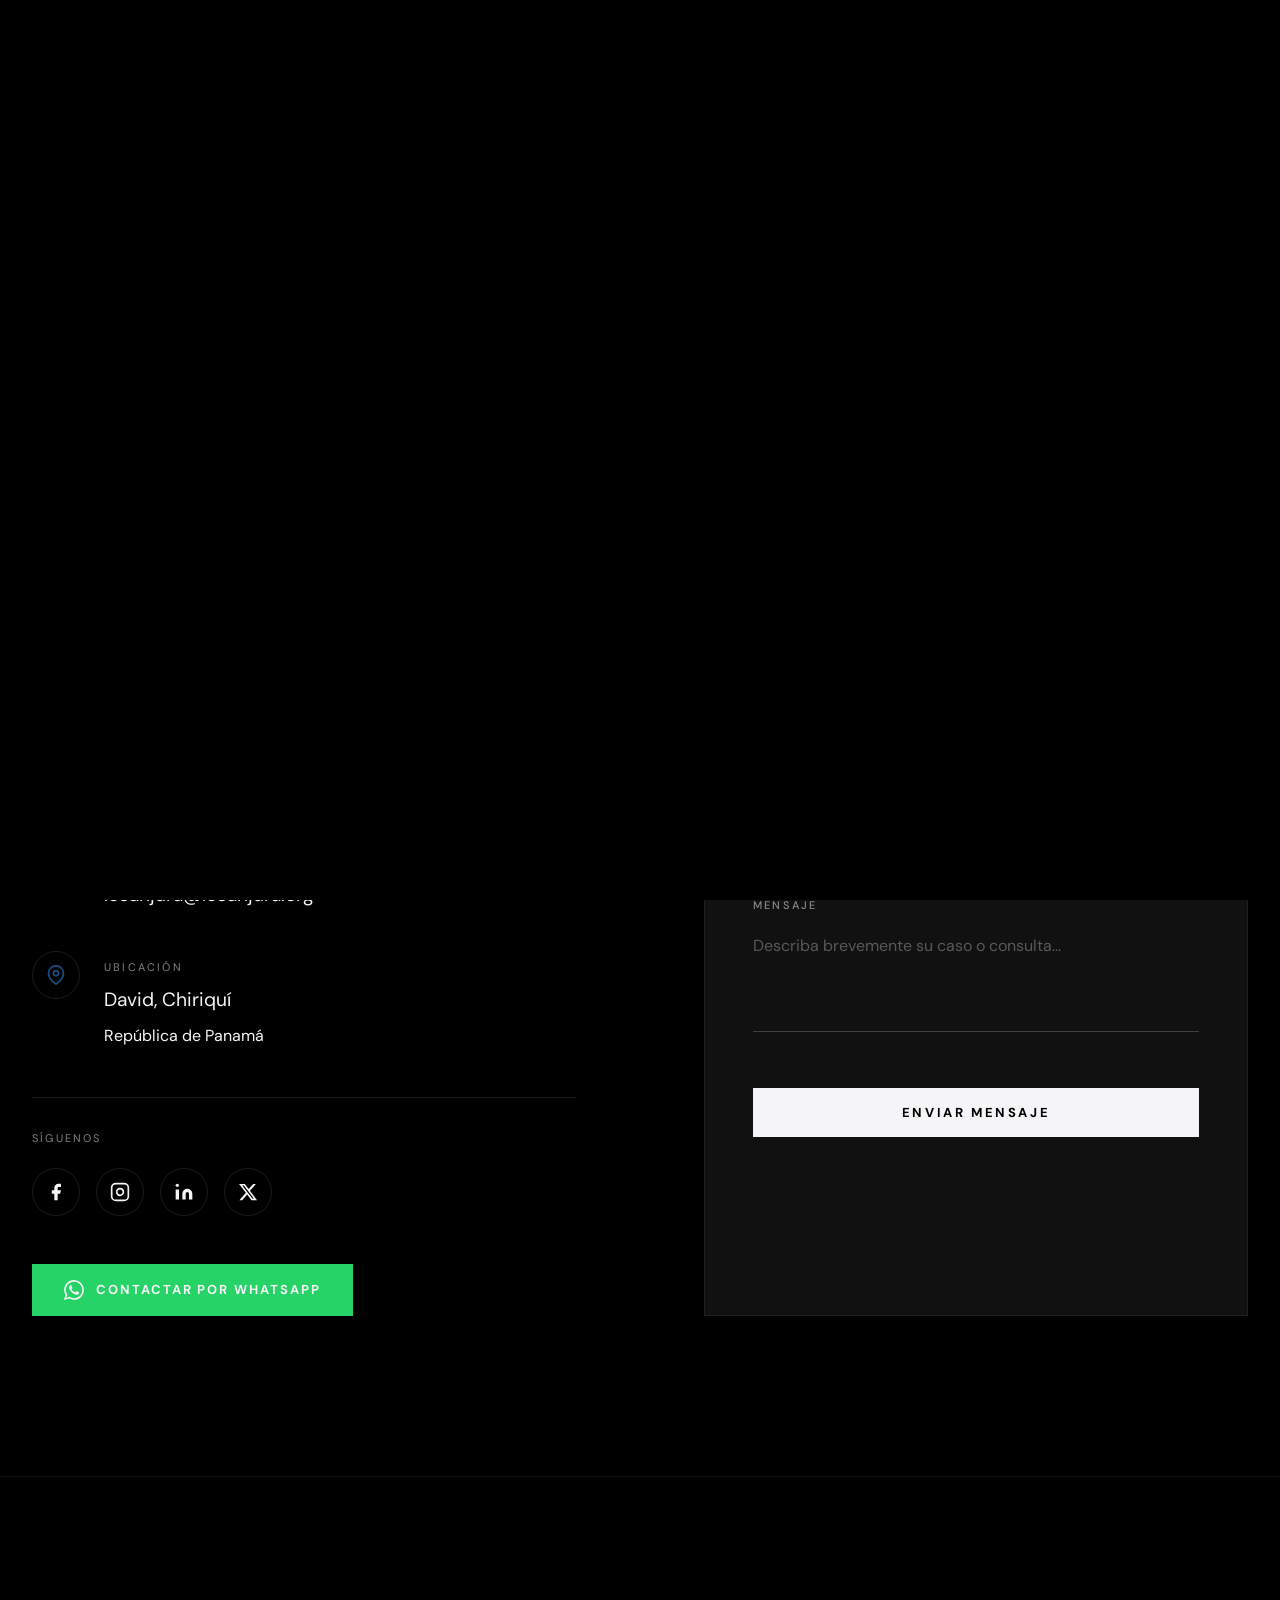
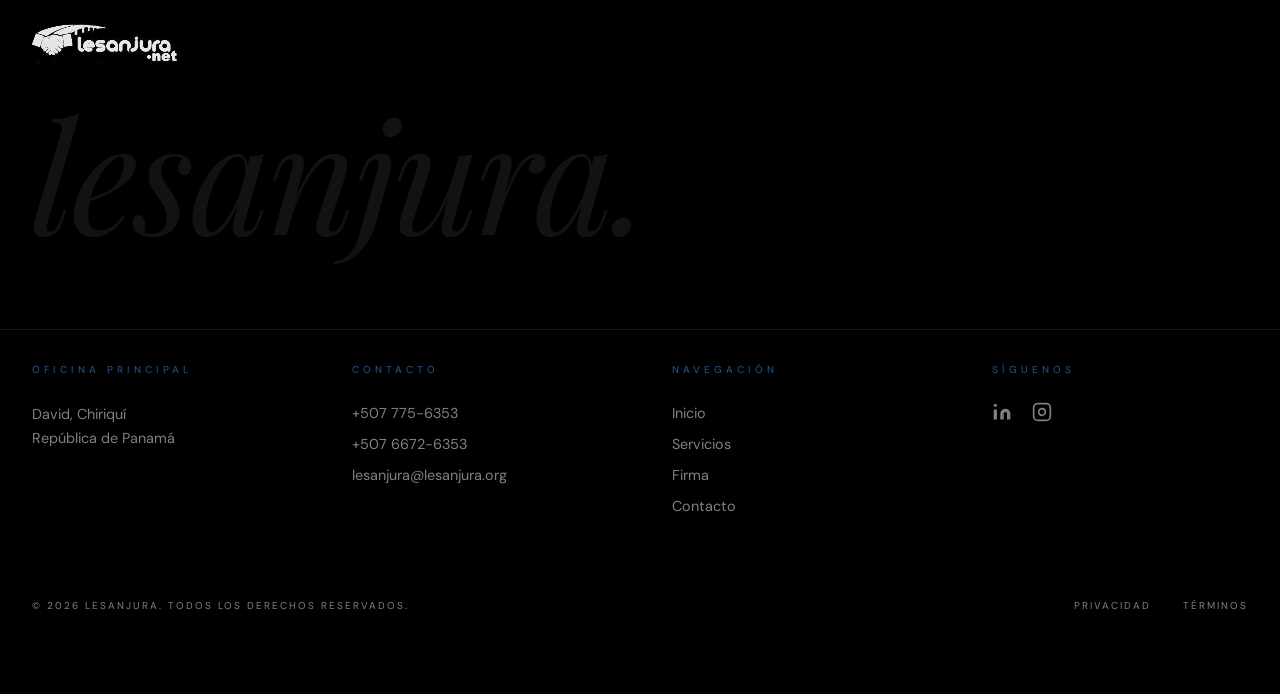
<file: contacto.html>
<!DOCTYPE html>
<html lang="es">
<head>
    <meta charset="UTF-8">
    <meta name="viewport" content="width=device-width, initial-scale=1.0">
    <title>Contacto | lesanjura — Mediación y Peritaje Contable en David, Chiriquí, Panamá</title>
    <meta name="description" content="Contacte a lesanjura — Mediador Certificado y CPA en David, Chiriquí, Panamá. Teléfonos: +507 775-6353 / +507 6672-6353. Email: lesanjura@lesanjura.org. Evaluación inicial confidencial.">
    <meta name="keywords" content="contacto lesanjura, mediador david chiriquí, CPA chiriquí, peritaje contable panama contacto, consulta mediación panama, +507 775-6353">
    <meta property="og:title" content="Contacto | lesanjura — Mediación y Peritaje Contable en Panamá">
    <meta property="og:description" content="Contáctenos para una evaluación inicial confidencial. Teléfonos: +507 775-6353 / +507 6672-6353. Email: lesanjura@lesanjura.org. David, Chiriquí, Panamá.">
    <meta property="og:type" content="website">
    <meta property="og:url" content="https://lesanjura.net/contacto">
    <meta property="og:locale" content="es_PA">
    <meta name="twitter:card" content="summary_large_image">
    <meta name="robots" content="index, follow">
    <meta name="geo.region" content="PA-4">
    <meta name="geo.placename" content="David, Chiriquí">
    <link rel="canonical" href="https://lesanjura.net/contacto">
    <link rel="preconnect" href="https://fonts.googleapis.com">
    <link rel="preconnect" href="https://fonts.gstatic.com" crossorigin>
    <link href="https://fonts.googleapis.com/css2?family=Playfair+Display:ital,wght@0,400;0,500;0,700;1,400;1,500&family=DM+Sans:ital,wght@0,300;0,400;0,500;0,600;0,700;1,400&display=swap" rel="stylesheet">
    <link rel="stylesheet" href="/styles.css">
    <script type="application/ld+json">
    {
        "@context": "https://schema.org",
        "@graph": [
            { "@type": "ContactPage", "url": "https://lesanjura.net/contacto", "name": "Contacto — lesanjura", "description": "Página de contacto de lesanjura — Mediación de Conflictos y Peritaje Contable en David, Chiriquí, Panamá." },
            { "@type": "ProfessionalService", "name": "lesanjura", "url": "https://lesanjura.net", "telephone": ["+5077756353", "+50766726353"], "email": "lesanjura@lesanjura.org", "address": { "@type": "PostalAddress", "addressLocality": "David", "addressRegion": "Chiriquí", "addressCountry": "PA" }, "geo": { "@type": "GeoCoordinates", "latitude": "8.4333", "longitude": "-82.4333" } },
            { "@type": "BreadcrumbList", "itemListElement": [ { "@type": "ListItem", "position": 1, "name": "Inicio", "item": "https://lesanjura.net" }, { "@type": "ListItem", "position": 2, "name": "Contacto", "item": "https://lesanjura.net/contacto" } ] }
        ]
    }
    </script>
</head>
<body>

<div id="pageLoader" class="page-loader"><span class="loader-wordmark">lesanjura</span></div>

<div class="film-grain"></div>

<nav id="nav" class="nav">
    <div class="nav-inner">
        <a href="/" class="nav-brand"><img src="/logo.jpeg" alt="lesanjura" class="nav-logo"></a>
        <ul class="nav-links">
            <li><a href="/servicios.html">Servicios</a></li>
            <li><a href="/nosotros.html">Firma</a></li>
            <li><a href="/nosotros.html#equipo">Equipo</a></li>
            <li><a href="/contacto.html">Contacto</a></li>
        </ul>
        <a href="/contacto.html" class="nav-cta-btn">Consulta</a>
        <button id="navToggle" class="nav-toggle" aria-label="Abrir menú" aria-expanded="false"><span></span><span></span></button>
    </div>
</nav>
<div id="mobileMenu" class="mobile-menu">
    <a href="/" class="mobile-link">Inicio</a><a href="/servicios.html" class="mobile-link">Servicios</a><a href="/nosotros.html" class="mobile-link">Firma</a><a href="/contacto.html" class="mobile-link">Contacto</a>
</div>

<main>

    <div class="page-hero">
        <div class="page-overline"><div class="section-line visible"></div><span class="section-tag">Contacto</span></div>
        <div class="page-title-wrap"><h1 class="page-title">Hablemos de su<br><em>Caso</em></h1></div>
    </div>

    <div class="contact-layout">

        <!-- Left: Info -->
        <div>
            <p class="contact-lead">Estamos aquí para escucharle. Contáctenos para una evaluación inicial confidencial.</p>

            <div class="contact-info-list">

                <div class="contact-info-row">
                    <div class="contact-info-icon" aria-hidden="true">
                        <svg width="20" height="20" viewBox="0 0 24 24" fill="none" stroke="currentColor" stroke-width="2"><path d="M22 16.92v3a2 2 0 0 1-2.18 2 19.79 19.79 0 0 1-8.63-3.07A19.5 19.5 0 0 1 4.14 13.5a19.79 19.79 0 0 1-3.07-8.67A2 2 0 0 1 3.05 2.7h3a2 2 0 0 1 2 1.72c.127.96.361 1.903.7 2.81a2 2 0 0 1-.45 2.11L7.09 10.19a16 16 0 0 0 6.72 6.72l1.55-1.26a2 2 0 0 1 2.11-.45c.907.339 1.85.573 2.81.7A2 2 0 0 1 22 16.92z"/></svg>
                    </div>
                    <div class="contact-info-detail">
                        <span class="contact-info-tag">Teléfonos</span>
                        <a href="tel:+5077756353" class="contact-info-value">+507 775-6353</a>
                        <a href="tel:+50766726353" class="contact-info-value">+507 6672-6353</a>
                    </div>
                </div>

                <div class="contact-info-row">
                    <div class="contact-info-icon" aria-hidden="true">
                        <svg width="20" height="20" viewBox="0 0 24 24" fill="none" stroke="currentColor" stroke-width="2"><path d="M4 4h16c1.1 0 2 .9 2 2v12c0 1.1-.9 2-2 2H4c-1.1 0-2-.9-2-2V6c0-1.1.9-2 2-2z"/><polyline points="22,6 12,13 2,6"/></svg>
                    </div>
                    <div class="contact-info-detail">
                        <span class="contact-info-tag">Email</span>
                        <a href="mailto:lesanjura@lesanjura.org" class="contact-info-value">lesanjura@lesanjura.org</a>
                    </div>
                </div>

                <div class="contact-info-row">
                    <div class="contact-info-icon" aria-hidden="true">
                        <svg width="20" height="20" viewBox="0 0 24 24" fill="none" stroke="currentColor" stroke-width="2"><path d="M21 10c0 7-9 13-9 13s-9-6-9-13a9 9 0 0 1 18 0z"/><circle cx="12" cy="10" r="3"/></svg>
                    </div>
                    <div class="contact-info-detail">
                        <span class="contact-info-tag">Ubicación</span>
                        <span class="contact-info-value" style="cursor:default">David, Chiriquí</span>
                        <span class="contact-info-value" style="cursor:default;font-size:1rem">República de Panamá</span>
                    </div>
                </div>

            </div>

            <div class="contact-social-wrap">
                <span class="contact-social-label">Síguenos</span>
                <div class="contact-social-icons">
                    <a href="https://www.facebook.com/lesanjura" class="contact-social-btn" target="_blank" rel="noopener" aria-label="Facebook">
                        <svg viewBox="0 0 24 24" fill="currentColor"><path d="M18 2h-3a5 5 0 0 0-5 5v3H7v4h3v8h4v-8h3l1-4h-4V7a1 1 0 0 1 1-1h3z"/></svg>
                    </a>
                    <a href="https://www.instagram.com/lesanjura" class="contact-social-btn" target="_blank" rel="noopener" aria-label="Instagram">
                        <svg viewBox="0 0 24 24" fill="none" stroke="currentColor" stroke-width="2"><rect x="2" y="2" width="20" height="20" rx="5" ry="5"/><path d="M16 11.37A4 4 0 1 1 12.63 8 4 4 0 0 1 16 11.37z"/><line x1="17.5" y1="6.5" x2="17.51" y2="6.5"/></svg>
                    </a>
                    <a href="https://www.linkedin.com/in/leonel-e-sanjur-a-24119429" class="contact-social-btn" target="_blank" rel="noopener" aria-label="LinkedIn">
                        <svg viewBox="0 0 24 24" fill="currentColor"><path d="M16 8a6 6 0 0 1 6 6v7h-4v-7a2 2 0 0 0-2-2 2 2 0 0 0-2 2v7h-4v-7a6 6 0 0 1 6-6z"/><rect x="2" y="9" width="4" height="12"/><circle cx="4" cy="4" r="2"/></svg>
                    </a>
                    <a href="https://twitter.com/lesanjura" class="contact-social-btn" target="_blank" rel="noopener" aria-label="Twitter / X">
                        <svg viewBox="0 0 24 24" fill="currentColor"><path d="M18.244 2.25h3.308l-7.227 8.26 8.502 11.24H16.17l-5.214-6.817L4.99 21.75H1.68l7.73-8.835L1.254 2.25H8.08l4.713 6.231zm-1.161 17.52h1.833L7.084 4.126H5.117z"/></svg>
                    </a>
                </div>
            </div>

            <a href="https://wa.me/50766726353" target="_blank" rel="noopener noreferrer" class="whatsapp-btn">
                <svg width="20" height="20" viewBox="0 0 24 24" fill="currentColor"><path d="M17.472 14.382c-.297-.149-1.758-.867-2.03-.967-.273-.099-.471-.148-.67.15-.197.297-.767.966-.94 1.164-.173.199-.347.223-.644.075-.297-.15-1.255-.463-2.39-1.475-.883-.788-1.48-1.761-1.653-2.059-.173-.297-.018-.458.13-.606.134-.133.298-.347.446-.52.149-.174.198-.298.298-.497.099-.198.05-.371-.025-.52-.075-.149-.669-1.612-.916-2.207-.242-.579-.487-.5-.669-.51-.173-.008-.371-.01-.57-.01-.198 0-.52.074-.792.372-.272.297-1.04 1.016-1.04 2.479 0 1.462 1.065 2.875 1.213 3.074.149.198 2.096 3.2 5.077 4.487.709.306 1.262.489 1.694.625.712.227 1.36.195 1.871.118.571-.085 1.758-.719 2.006-1.413.248-.694.248-1.289.173-1.413-.074-.124-.272-.198-.57-.347m-5.421 7.403h-.004a9.87 9.87 0 0 1-5.031-1.378l-.361-.214-3.741.982.998-3.648-.235-.374a9.86 9.86 0 0 1-1.51-5.26c.001-5.45 4.436-9.884 9.888-9.884 2.64 0 5.122 1.03 6.988 2.898a9.825 9.825 0 0 1 2.893 6.994c-.003 5.45-4.437 9.884-9.885 9.884m8.413-18.297A11.815 11.815 0 0 0 12.05 0C5.495 0 .16 5.335.157 11.892c0 2.096.547 4.142 1.588 5.945L.057 24l6.305-1.654a11.882 11.882 0 0 0 5.683 1.448h.005c6.554 0 11.89-5.335 11.893-11.893a11.821 11.821 0 0 0-3.48-8.413z"/></svg>
                Contactar por WhatsApp
            </a>
        </div>

        <!-- Right: Form -->
        <div class="contact-form-wrap">
            <h3>Envíenos un mensaje</h3>
            <form id="contactForm" class="contact-form">
                <div class="form-group">
                    <label for="nombre" class="form-label">Nombre Completo</label>
                    <input type="text" id="nombre" name="nombre" class="form-input" placeholder="Ej. Juan Pérez" required>
                </div>
                <div class="form-group-row">
                    <div class="form-group">
                        <label for="telefono" class="form-label">Teléfono</label>
                        <input type="tel" id="telefono" name="telefono" class="form-input" placeholder="+507 0000-0000">
                    </div>
                    <div class="form-group">
                        <label for="email" class="form-label">Correo Electrónico</label>
                        <input type="email" id="email" name="email" class="form-input" placeholder="juan@ejemplo.com" required>
                    </div>
                </div>
                <div class="form-group">
                    <label for="servicio" class="form-label">Servicio de Interés</label>
                    <select id="servicio" name="servicio" class="form-select">
                        <option value="">Seleccione un servicio...</option>
                        <option value="mediacion">Mediación de Conflictos</option>
                        <option value="peritaje">Peritaje Contable</option>
                        <option value="auditoria">Auditoría Forense</option>
                        <option value="conciliacion">Conciliación</option>
                        <option value="arbitraje">Arbitraje</option>
                        <option value="negociacion">Negociación</option>
                        <option value="reingenieria">Reingeniería de Negocios</option>
                        <option value="otro">Otro / Consulta General</option>
                    </select>
                </div>
                <div class="form-group">
                    <label for="mensaje" class="form-label">Mensaje</label>
                    <textarea id="mensaje" name="mensaje" class="form-textarea" rows="4" placeholder="Describa brevemente su caso o consulta..."></textarea>
                </div>
                <div id="formFeedback" class="form-feedback"></div>
                <button type="submit" id="formSubmitBtn" class="form-submit">Enviar Mensaje</button>
            </form>
        </div>

    </div>

</main>

<footer class="footer">
    <div class="footer-logo-wrap"><img src="/logo.jpeg" alt="lesanjura" class="footer-logo"></div>
    <div class="footer-ghost"><h2 class="footer-ghost-text">lesanjura.</h2></div>
    <div class="footer-divider"></div>
    <div class="footer-grid">
        <div class="footer-col"><span class="footer-col-label">Oficina Principal</span><p class="footer-col-text">David, Chiriquí<br>República de Panamá</p></div>
        <div class="footer-col"><span class="footer-col-label">Contacto</span><div class="footer-col-links"><a href="tel:+5077756353" class="footer-link">+507 775-6353</a><a href="tel:+50766726353" class="footer-link">+507 6672-6353</a><a href="mailto:lesanjura@lesanjura.org" class="footer-link">lesanjura@lesanjura.org</a></div></div>
        <div class="footer-col"><span class="footer-col-label">Navegación</span><div class="footer-col-links"><a href="/" class="footer-link">Inicio</a><a href="/servicios.html" class="footer-link">Servicios</a><a href="/nosotros.html" class="footer-link">Firma</a><a href="/contacto.html" class="footer-link">Contacto</a></div></div>
        <div class="footer-col"><span class="footer-col-label">Síguenos</span><div class="footer-social-icons"><a href="https://www.linkedin.com/in/leonel-e-sanjur-a-24119429" class="footer-social-btn" target="_blank" rel="noopener" aria-label="LinkedIn"><svg viewBox="0 0 24 24" fill="currentColor"><path d="M16 8a6 6 0 0 1 6 6v7h-4v-7a2 2 0 0 0-2-2 2 2 0 0 0-2 2v7h-4v-7a6 6 0 0 1 6-6z"/><rect x="2" y="9" width="4" height="12"/><circle cx="4" cy="4" r="2"/></svg></a><a href="https://www.instagram.com/lesanjura" class="footer-social-btn" target="_blank" rel="noopener" aria-label="Instagram"><svg viewBox="0 0 24 24" fill="none" stroke="currentColor" stroke-width="2"><rect x="2" y="2" width="20" height="20" rx="5" ry="5"/><path d="M16 11.37A4 4 0 1 1 12.63 8 4 4 0 0 1 16 11.37z"/><line x1="17.5" y1="6.5" x2="17.51" y2="6.5"/></svg></a></div></div>
    </div>
    <div class="footer-bottom"><span>© 2026 lesanjura. Todos los derechos reservados.</span><div class="footer-legal"><a href="#">Privacidad</a><a href="#">Términos</a></div></div>
</footer>


<script src="/scripts.js"></script>
<script src="https://widgets.leadconnectorhq.com/loader.js" data-resources-url="https://widgets.leadconnectorhq.com/chat-widget/loader.js" data-widget-id="69cd98852d617ae9cbb6342f"></script>
</body>
</html>
</file>
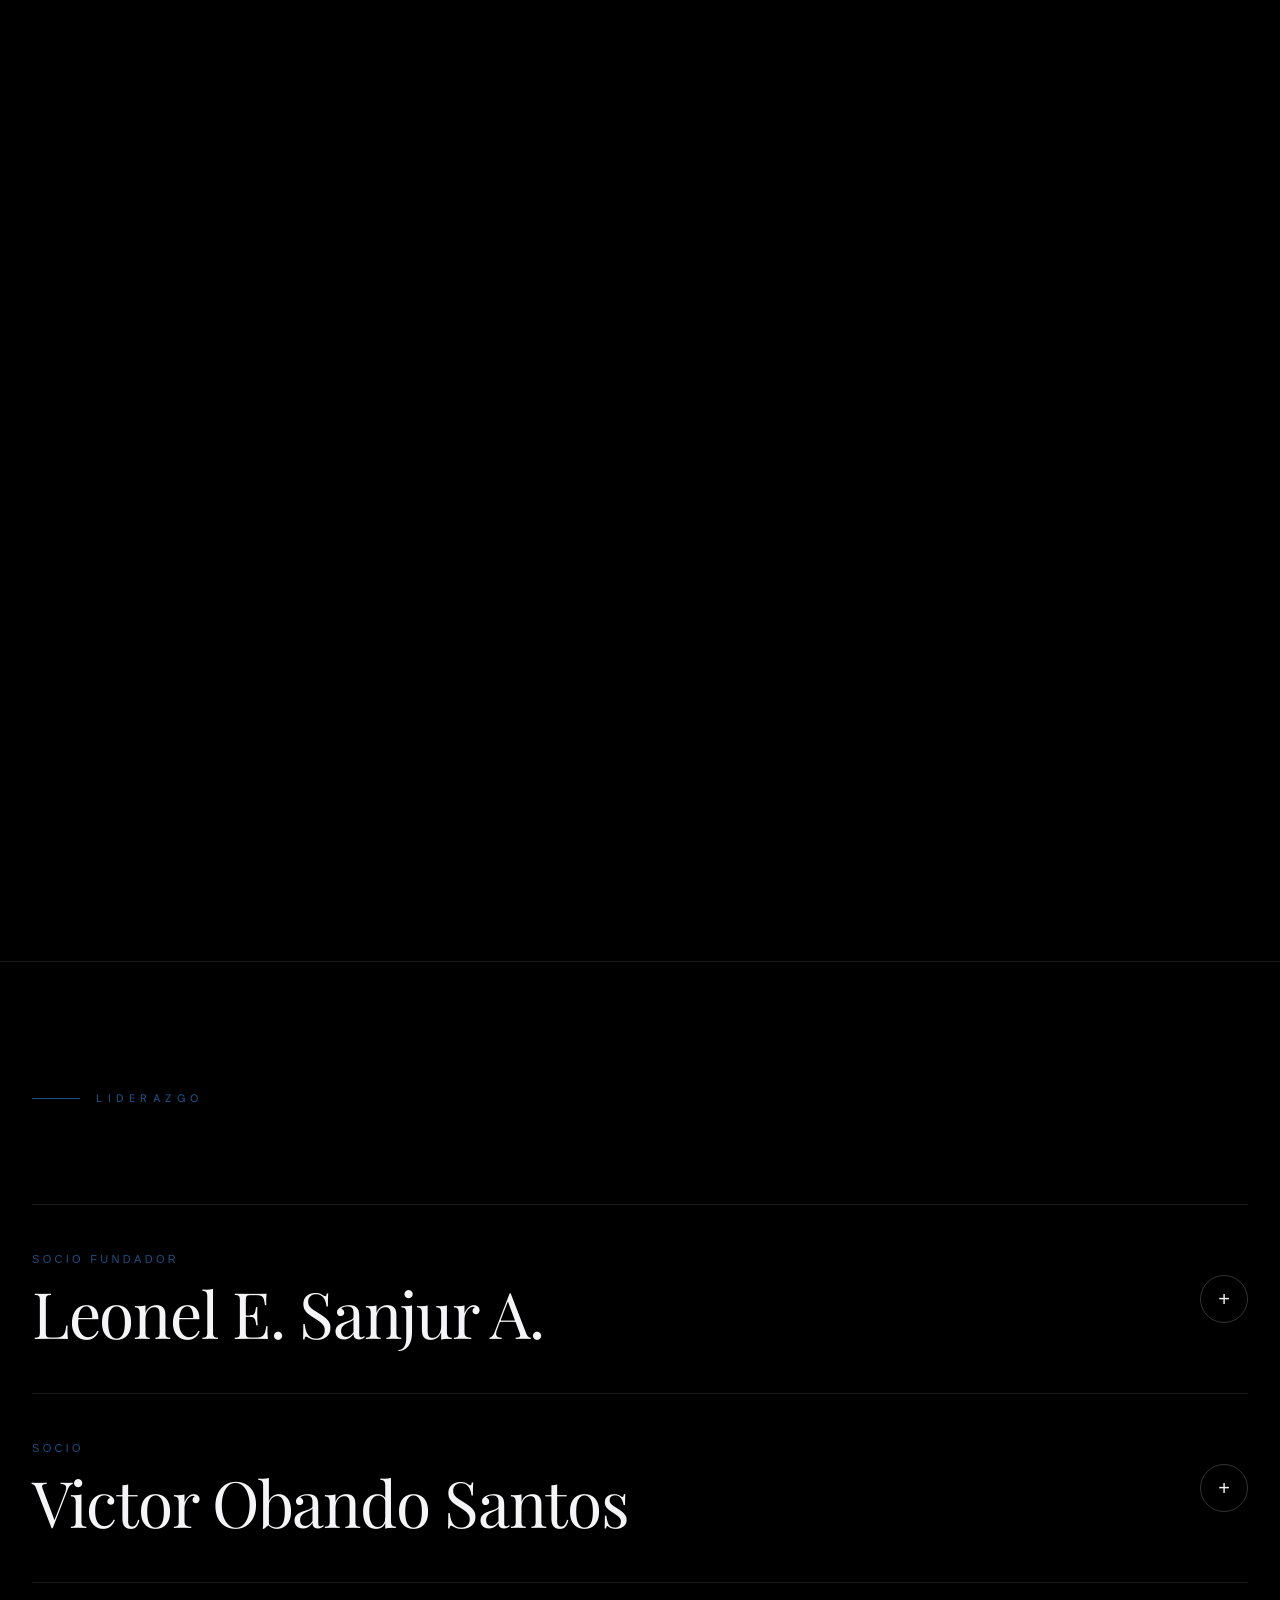
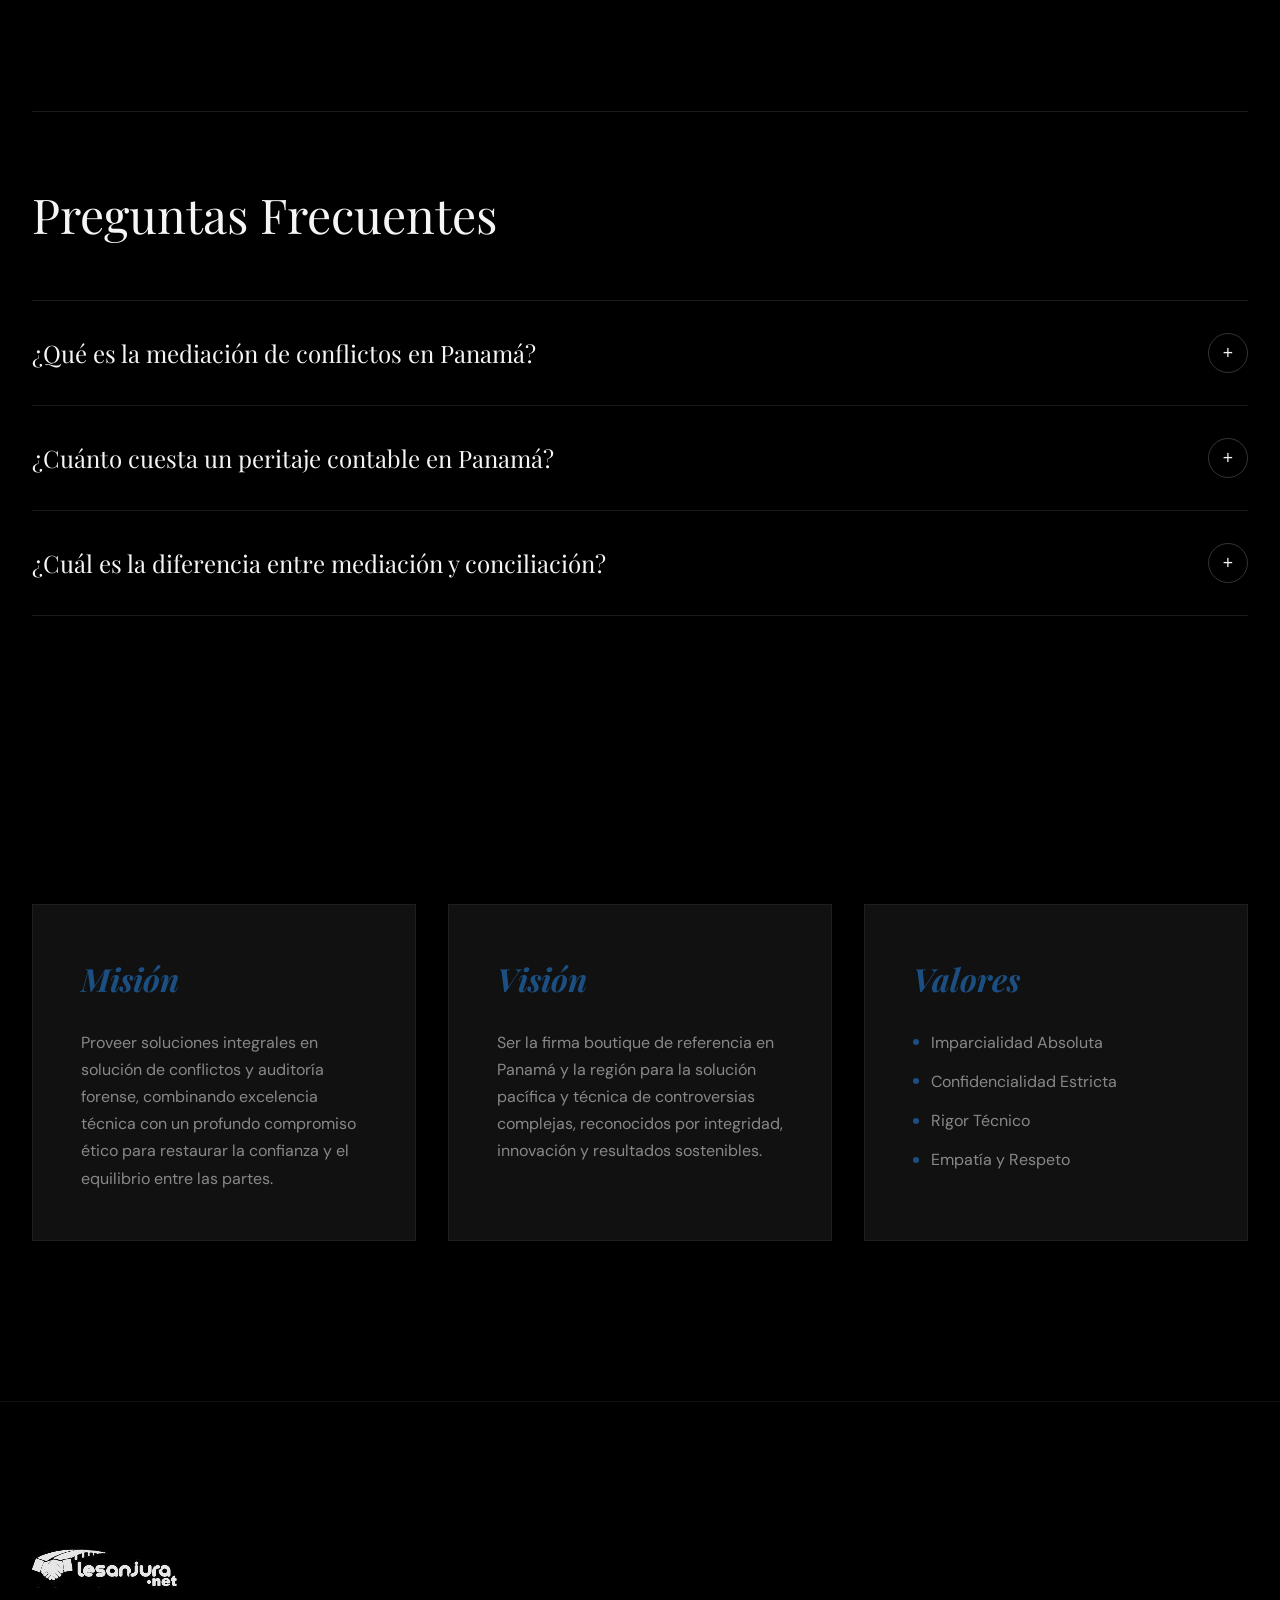
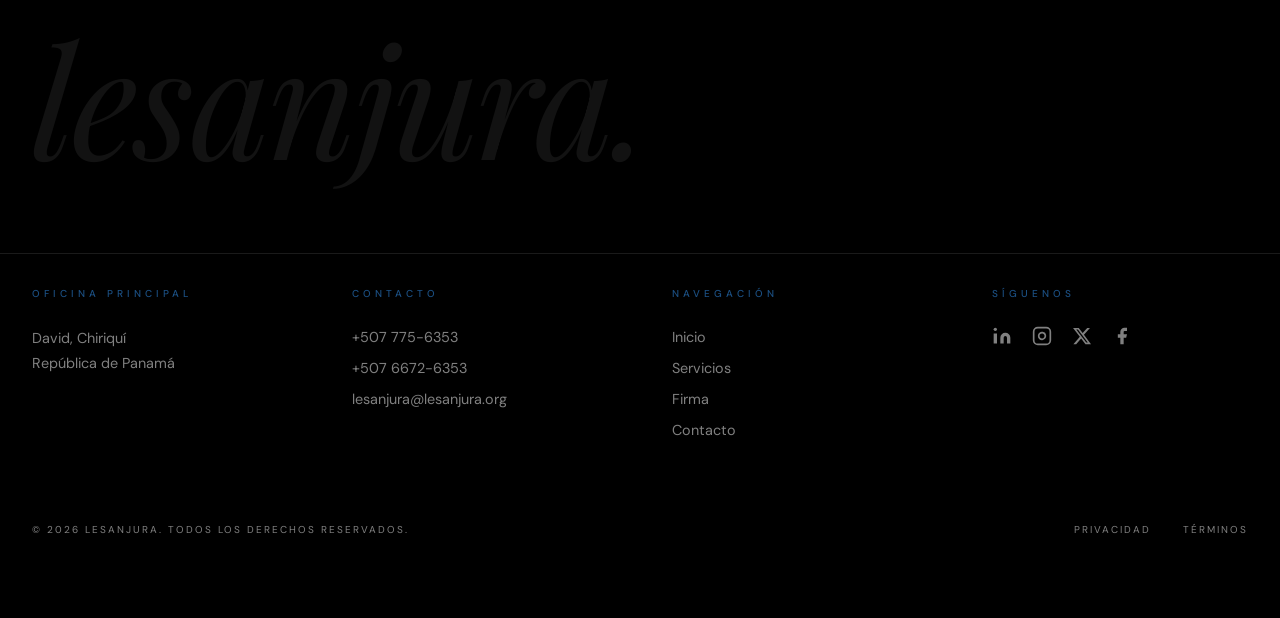
<file: nosotros.html>
<!DOCTYPE html>
<html lang="es">
<head>
    <meta charset="UTF-8">
    <meta name="viewport" content="width=device-width, initial-scale=1.0">
    <title>Quiénes Somos | lesanjura — Mediación, Peritaje y Auditoría en David, Chiriquí</title>
    <meta name="description" content="Leonel E. Sanjur A. y Victor Obando Santos — firma profesional con 35 años de experiencia en contabilidad y 15 años en métodos alternos de solución de conflictos en David, Chiriquí, Panamá.">
    <meta name="keywords" content="Leonel Sanjur, Victor Obando Santos, mediador certificado panama, contador publico autorizado panama, doble idoneidad panama, CPA chiriquí, mediador chiriquí, MASC 522, CPA 2949, peritaje contable david, auditoria forense panama">
    <meta property="og:title" content="Quiénes Somos | lesanjura — Mediación, Peritaje y Auditoría en David, Chiriquí">
    <meta property="og:description" content="Leonel E. Sanjur A. (CPA #2949, MASC #522) y Victor Obando Santos — 35 años de experiencia en contabilidad y métodos alternos en Panamá.">
    <meta property="og:type" content="profile">
    <meta property="og:url" content="https://lesanjura.net/nosotros">
    <meta property="og:locale" content="es_PA">
    <meta name="twitter:card" content="summary_large_image">
    <meta name="twitter:title" content="Quiénes Somos | lesanjura — Mediación y Peritaje en Panamá">
    <meta name="twitter:description" content="Leonel E. Sanjur A. y Victor Obando Santos — 35 años en contabilidad, doble idoneidad certificada. David, Chiriquí, Panamá.">
    <meta name="robots" content="index, follow, max-snippet:-1, max-image-preview:large">
    <meta name="author" content="Leonel E. Sanjur A.">
    <meta name="geo.region" content="PA-4">
    <meta name="geo.placename" content="David, Chiriquí">
    <link rel="canonical" href="https://lesanjura.net/nosotros">
    <link rel="preconnect" href="https://fonts.googleapis.com">
    <link rel="preconnect" href="https://fonts.gstatic.com" crossorigin>
    <link href="https://fonts.googleapis.com/css2?family=Playfair+Display:ital,wght@0,400;0,500;0,700;1,400;1,500&family=DM+Sans:ital,wght@0,300;0,400;0,500;0,600;0,700;1,400&display=swap" rel="stylesheet">
    <link rel="stylesheet" href="/styles.css">

    <!-- Schema.org -->
    <script type="application/ld+json">
    {
        "@context": "https://schema.org",
        "@graph": [
            {
                "@type": "ProfessionalService",
                "name": "lesanjura",
                "url": "https://lesanjura.net",
                "description": "Firma profesional especializada en mediación de conflictos, peritaje contable y auditoría forense en David, Chiriquí, Panamá.",
                "address": { "@type": "PostalAddress", "addressLocality": "David", "addressRegion": "Chiriquí", "addressCountry": "PA" },
                "telephone": ["+5077756353", "+50766726353"],
                "email": "lesanjura@lesanjura.org",
                "employee": [
                    {
                        "@type": "Person",
                        "name": "Leonel E. Sanjur A.",
                        "jobTitle": "Socio Fundador — CPA y Mediador Certificado",
                        "description": "35 años de experiencia en contabilidad y 15 años en métodos alternos de solución de conflictos.",
                        "hasCredential": [
                            { "@type": "EducationalOccupationalCredential", "credentialCategory": "Mediador Certificado (MASC)", "identifier": "522" },
                            { "@type": "EducationalOccupationalCredential", "credentialCategory": "Contador Público Autorizado (CPA)", "identifier": "2949" }
                        ],
                        "alumniOf": [
                            { "@type": "CollegeOrUniversity", "name": "Universidad de Panamá" },
                            { "@type": "CollegeOrUniversity", "name": "Universidad Tecnológica de Panamá" },
                            { "@type": "CollegeOrUniversity", "name": "Universidad Santa María La Antigua" }
                        ]
                    },
                    {
                        "@type": "Person",
                        "name": "Victor Obando Santos",
                        "jobTitle": "Socio — CPA y Auditor Forense",
                        "description": "12 años de experiencia. Especialista en peritajes ante tribunales civiles, laborales y de familia.",
                        "alumniOf": [{ "@type": "CollegeOrUniversity", "name": "Universidad de Panamá" }]
                    }
                ]
            },
            {
                "@type": "BreadcrumbList",
                "itemListElement": [
                    { "@type": "ListItem", "position": 1, "name": "Inicio", "item": "https://lesanjura.net" },
                    { "@type": "ListItem", "position": 2, "name": "Quiénes Somos", "item": "https://lesanjura.net/nosotros" }
                ]
            }
        ]
    }
    </script>
</head>
<body>

<div id="pageLoader" class="page-loader"><span class="loader-wordmark">lesanjura</span></div>

<div class="film-grain"></div>

<nav id="nav" class="nav">
    <div class="nav-inner">
        <a href="/" class="nav-brand">
            <img src="/logo.jpeg" alt="lesanjura" class="nav-logo">
        </a>
        <ul class="nav-links">
            <li><a href="/servicios.html">Servicios</a></li>
            <li><a href="/nosotros.html">Firma</a></li>
            <li><a href="/nosotros.html#equipo">Equipo</a></li>
            <li><a href="/contacto.html">Contacto</a></li>
        </ul>
        <a href="/contacto.html" class="nav-cta-btn">Consulta</a>
        <button id="navToggle" class="nav-toggle" aria-label="Abrir menú" aria-expanded="false">
            <span></span><span></span>
        </button>
    </div>
</nav>

<div id="mobileMenu" class="mobile-menu">
    <a href="/" class="mobile-link">Inicio</a>
    <a href="/servicios.html" class="mobile-link">Servicios</a>
    <a href="/nosotros.html" class="mobile-link">Firma</a>
    <a href="/contacto.html" class="mobile-link">Contacto</a>
</div>

<main>

    <!-- Page Hero -->
    <div class="page-hero">
        <div class="page-overline">
            <div class="section-line visible"></div>
            <span class="section-tag">Nuestra Historia</span>
        </div>
        <div class="page-title-wrap">
            <h1 class="page-title">Quiénes<br><em>Somos</em></h1>
        </div>
    </div>

    <!-- Firm Story -->
    <div class="story-split">
        <div class="story-lead reveal-clip">
            <span class="clip-inner">lesanjura es una firma boutique especializada en la solución de conflictos complejos y auditoría forense, fundada sobre los principios de justicia, equidad y transparencia.</span>
        </div>
        <div class="story-body reveal-fade">
            <p>Con más de 35 años de trayectoria combinada, nuestros socios han participado en algunos de los procesos de mediación y peritaje más relevantes de Panamá. Creemos firmemente que la solución alterna de conflictos no es solo una alternativa al litigio, sino una vía superior para preservar relaciones y valor.</p>
            <p>Nuestra metodología integra el rigor técnico-contable con la sensibilidad humana necesaria para facilitar acuerdos duraderos. Actuamos bajo el marco del Decreto Ley 5 de 1999, garantizando confidencialidad absoluta y eficacia legal en cada intervención.</p>
        </div>
    </div>

    <!-- Team Accordion -->
    <section class="team-section" id="equipo" style="border-top:1px solid rgba(255,255,255,0.1)">
        <div class="team-section-inner">
            <div class="section-label" style="margin-bottom:6rem">
                <div class="section-line"></div>
                <span class="section-tag">Liderazgo</span>
            </div>

            <div class="team-accordion">

                <div class="team-item" id="leonel">
                    <button class="team-trigger" aria-expanded="false">
                        <div class="team-trigger-info">
                            <span class="team-trigger-role">Socio Fundador</span>
                            <h3 class="team-trigger-name">Leonel E. Sanjur A.</h3>
                        </div>
                        <div class="team-toggle" aria-hidden="true">
                            <span class="team-toggle-plus">+</span>
                            <span class="team-toggle-x">×</span>
                        </div>
                    </button>
                    <div class="team-panel">
                        <div class="team-panel-inner">
                            <div class="team-photo-wrap">
                                <img src="/leonel-sanjur.jpg" alt="Leonel E. Sanjur A.">
                            </div>
                            <div class="team-panel-content">
                                <div class="team-creds">
                                    <span class="team-cred-badge">CPA #2949</span>
                                    <span class="team-cred-badge">Mediador MASC #522</span>
                                </div>
                                <p class="team-bio">35 años en contabilidad, 15 años en métodos alternos de solución de conflictos. Referente en MASC en la provincia de Chiriquí.</p>
                                <div class="team-education">
                                    <span class="team-edu-label">Formación Académica</span>
                                    <ul class="team-edu-list">
                                        <li class="team-edu-item"><span class="team-edu-inst">Universidad de Panamá</span><span class="team-edu-arrow">→</span><span>Licenciado en Contabilidad</span></li>
                                        <li class="team-edu-item"><span class="team-edu-inst">UTP</span><span class="team-edu-arrow">→</span><span>Técnico en Administración de Empresas</span></li>
                                        <li class="team-edu-item"><span class="team-edu-inst">UTP</span><span class="team-edu-arrow">→</span><span>Postgrado en MASC</span></li>
                                        <li class="team-edu-item"><span class="team-edu-inst">USMA</span><span class="team-edu-arrow">→</span><span>Diplomado en MASC</span></li>
                                        <li class="team-edu-item"><span class="team-edu-inst">Universidad de Panamá</span><span class="team-edu-arrow">→</span><span>Máster en MASC</span></li>
                                    </ul>
                                </div>
                                <a href="/contacto.html" class="team-consult-link">
                                    Agendar consulta
                                    <svg viewBox="0 0 24 24" fill="none" stroke="currentColor" stroke-width="2"><line x1="5" y1="12" x2="19" y2="12"/><polyline points="12 5 19 12 12 19"/></svg>
                                </a>
                            </div>
                        </div>
                    </div>
                </div>

                <div class="team-item" id="victor">
                    <button class="team-trigger" aria-expanded="false">
                        <div class="team-trigger-info">
                            <span class="team-trigger-role">Socio</span>
                            <h3 class="team-trigger-name">Victor Obando Santos</h3>
                        </div>
                        <div class="team-toggle" aria-hidden="true">
                            <span class="team-toggle-plus">+</span>
                            <span class="team-toggle-x">×</span>
                        </div>
                    </button>
                    <div class="team-panel">
                        <div class="team-panel-inner">
                            <div class="team-photo-wrap">
                                <img src="/victor-obando.jpg" alt="Victor Obando Santos">
                            </div>
                            <div class="team-panel-content">
                                <div class="team-creds">
                                    <span class="team-cred-badge">CPA</span>
                                    <span class="team-cred-badge">Auditor Forense</span>
                                </div>
                                <p class="team-bio">12 años de experiencia. Especialista en peritajes ante tribunales civiles, laborales y de familia. Maestría en Auditoría Forense.</p>
                                <div class="team-education">
                                    <span class="team-edu-label">Formación Académica</span>
                                    <ul class="team-edu-list">
                                        <li class="team-edu-item"><span>Licenciado en Contabilidad</span></li>
                                        <li class="team-edu-item"><span>Postgrado en Auditoría Forense</span></li>
                                        <li class="team-edu-item"><span>Maestría en Auditoría Forense</span></li>
                                    </ul>
                                </div>
                                <a href="/contacto.html" class="team-consult-link">
                                    Agendar consulta
                                    <svg viewBox="0 0 24 24" fill="none" stroke="currentColor" stroke-width="2"><line x1="5" y1="12" x2="19" y2="12"/><polyline points="12 5 19 12 12 19"/></svg>
                                </a>
                            </div>
                        </div>
                    </div>
                </div>

            </div>

            <!-- FAQ on Nosotros -->
            <div class="faq-section">
                <h2 class="faq-title">Preguntas Frecuentes</h2>
                <div class="faq-list">
                    <div class="faq-item">
                        <button class="faq-question"><span class="faq-q-text">¿Qué es la mediación de conflictos en Panamá?</span><div class="faq-toggle"><span class="faq-plus">+</span><span class="faq-x">×</span></div></button>
                        <div class="faq-answer"><div class="faq-answer-inner"><p>Un proceso voluntario, confidencial y neutral bajo el Decreto Ley 5 de 1999, donde las partes deciden el resultado de su controversia asistidas por un mediador experto. Los acuerdos tienen fuerza de cosa juzgada.</p></div></div>
                    </div>
                    <div class="faq-item">
                        <button class="faq-question"><span class="faq-q-text">¿Cuánto cuesta un peritaje contable en Panamá?</span><div class="faq-toggle"><span class="faq-plus">+</span><span class="faq-x">×</span></div></button>
                        <div class="faq-answer"><div class="faq-answer-inner"><p>El costo depende de la complejidad del caso, el volumen de información a analizar y las horas requeridas. Ofrecemos una evaluación inicial para determinar el alcance y presentar una propuesta transparente.</p></div></div>
                    </div>
                    <div class="faq-item">
                        <button class="faq-question"><span class="faq-q-text">¿Cuál es la diferencia entre mediación y conciliación?</span><div class="faq-toggle"><span class="faq-plus">+</span><span class="faq-x">×</span></div></button>
                        <div class="faq-answer"><div class="faq-answer-inner"><p>En la mediación el mediador facilita sin proponer soluciones. En la conciliación, el conciliador sí puede proponer fórmulas de arreglo institucionales.</p></div></div>
                    </div>
                </div>
            </div>

        </div>
    </section>

    <!-- MVV -->
    <div class="mvv-section">
        <div class="mvv-grid">
            <div class="mvv-card reveal-fade">
                <h3>Misión</h3>
                <p>Proveer soluciones integrales en solución de conflictos y auditoría forense, combinando excelencia técnica con un profundo compromiso ético para restaurar la confianza y el equilibrio entre las partes.</p>
            </div>
            <div class="mvv-card reveal-fade" style="transition-delay:0.15s">
                <h3>Visión</h3>
                <p>Ser la firma boutique de referencia en Panamá y la región para la solución pacífica y técnica de controversias complejas, reconocidos por integridad, innovación y resultados sostenibles.</p>
            </div>
            <div class="mvv-card reveal-fade" style="transition-delay:0.3s">
                <h3>Valores</h3>
                <ul class="mvv-values">
                    <li>Imparcialidad Absoluta</li>
                    <li>Confidencialidad Estricta</li>
                    <li>Rigor Técnico</li>
                    <li>Empatía y Respeto</li>
                </ul>
            </div>
        </div>
    </div>

</main>

<footer class="footer">
    <div class="footer-logo-wrap"><img src="/logo.jpeg" alt="lesanjura" class="footer-logo"></div>
    <div class="footer-ghost"><h2 class="footer-ghost-text">lesanjura.</h2></div>
    <div class="footer-divider"></div>
    <div class="footer-grid">
        <div class="footer-col">
            <span class="footer-col-label">Oficina Principal</span>
            <p class="footer-col-text">David, Chiriquí<br>República de Panamá</p>
        </div>
        <div class="footer-col">
            <span class="footer-col-label">Contacto</span>
            <div class="footer-col-links">
                <a href="tel:+5077756353" class="footer-link">+507 775-6353</a>
                <a href="tel:+50766726353" class="footer-link">+507 6672-6353</a>
                <a href="mailto:lesanjura@lesanjura.org" class="footer-link">lesanjura@lesanjura.org</a>
            </div>
        </div>
        <div class="footer-col">
            <span class="footer-col-label">Navegación</span>
            <div class="footer-col-links">
                <a href="/" class="footer-link">Inicio</a>
                <a href="/servicios.html" class="footer-link">Servicios</a>
                <a href="/nosotros.html" class="footer-link">Firma</a>
                <a href="/contacto.html" class="footer-link">Contacto</a>
            </div>
        </div>
        <div class="footer-col">
            <span class="footer-col-label">Síguenos</span>
            <div class="footer-social-icons">
                <a href="https://www.linkedin.com/in/leonel-e-sanjur-a-24119429" class="footer-social-btn" target="_blank" rel="noopener" aria-label="LinkedIn"><svg viewBox="0 0 24 24" fill="currentColor"><path d="M16 8a6 6 0 0 1 6 6v7h-4v-7a2 2 0 0 0-2-2 2 2 0 0 0-2 2v7h-4v-7a6 6 0 0 1 6-6z"/><rect x="2" y="9" width="4" height="12"/><circle cx="4" cy="4" r="2"/></svg></a>
                <a href="https://www.instagram.com/lesanjura" class="footer-social-btn" target="_blank" rel="noopener" aria-label="Instagram"><svg viewBox="0 0 24 24" fill="none" stroke="currentColor" stroke-width="2"><rect x="2" y="2" width="20" height="20" rx="5" ry="5"/><path d="M16 11.37A4 4 0 1 1 12.63 8 4 4 0 0 1 16 11.37z"/><line x1="17.5" y1="6.5" x2="17.51" y2="6.5"/></svg></a>
                <a href="https://twitter.com/lesanjura" class="footer-social-btn" target="_blank" rel="noopener" aria-label="Twitter"><svg viewBox="0 0 24 24" fill="currentColor"><path d="M18.244 2.25h3.308l-7.227 8.26 8.502 11.24H16.17l-5.214-6.817L4.99 21.75H1.68l7.73-8.835L1.254 2.25H8.08l4.713 6.231zm-1.161 17.52h1.833L7.084 4.126H5.117z"/></svg></a>
                <a href="https://www.facebook.com/lesanjura" class="footer-social-btn" target="_blank" rel="noopener" aria-label="Facebook"><svg viewBox="0 0 24 24" fill="currentColor"><path d="M18 2h-3a5 5 0 0 0-5 5v3H7v4h3v8h4v-8h3l1-4h-4V7a1 1 0 0 1 1-1h3z"/></svg></a>
            </div>
        </div>
    </div>
    <div class="footer-bottom">
        <span>© 2026 lesanjura. Todos los derechos reservados.</span>
        <div class="footer-legal"><a href="#">Privacidad</a><a href="#">Términos</a></div>
    </div>
</footer>


<script src="/scripts.js"></script>
<script src="https://widgets.leadconnectorhq.com/loader.js" data-resources-url="https://widgets.leadconnectorhq.com/chat-widget/loader.js" data-widget-id="69cd98852d617ae9cbb6342f"></script>
</body>
</html>
</file>
<file: styles.css>
/* ═══════════════════════════════════════
   LESANJURA — Design System
   Studio AI → Static HTML Port
   ═══════════════════════════════════════ */

:root {
    --black:      #000000;
    --surface:    #111111;
    --surface-2:  #0d0d0d;
    --blue:       #1B4F82;
    --blue-glow:  rgba(27,79,130,0.25);
    --cream:      #f5f0eb;
    --white:      #f5f5f7;
    --gray:       rgba(255,255,255,0.5);
    --gray-2:     #a1a1a6;
    --border:     rgba(255,255,255,0.1);
    --border-sm:  rgba(255,255,255,0.06);
    --serif:      'Playfair Display', Georgia, 'Times New Roman', serif;
    --sans:       'DM Sans', -apple-system, BlinkMacSystemFont, 'Segoe UI', sans-serif;
    --ease-expo:  cubic-bezier(0.16, 1, 0.3, 1);
    --ease-quint: cubic-bezier(0.22, 1, 0.36, 1);
    --container:  1800px;
    --px:         2rem;
    --nav-h:      80px;
}

*, *::before, *::after { margin: 0; padding: 0; box-sizing: border-box; }

html {
    font-size: 16px;
    -webkit-text-size-adjust: 100%;
}

body {
    font-family: var(--sans);
    background: var(--black);
    color: var(--white);
    -webkit-font-smoothing: antialiased;
    -moz-osx-font-smoothing: grayscale;
    overflow-x: hidden;
    line-height: 1.6;
}

@media (hover: none) { body { cursor: auto; } }

::selection { background: var(--blue); color: var(--white); }
img { max-width: 100%; display: block; }
a { text-decoration: none; color: inherit; }

/* Page enter transition */
body { animation: pageFadeIn 0.45s var(--ease-expo); }
@keyframes pageFadeIn {
    from { opacity: 0; }
    to   { opacity: 1; }
}

/* ═══════════════════════════════════════
   PAGE LOADER
   ═══════════════════════════════════════ */

.page-loader {
    position: fixed;
    inset: 0;
    z-index: 1000;
    background: var(--black);
    display: flex;
    align-items: center;
    justify-content: center;
    pointer-events: all;
    transition: opacity 0.5s ease;
}

.page-loader.out {
    opacity: 0;
    pointer-events: none;
}

.loader-wordmark {
    font-family: var(--serif);
    font-size: clamp(28px, 7vw, 72px);
    letter-spacing: 0.35em;
    text-transform: uppercase;
    font-weight: 400;
    animation: loaderAnim 1.8s var(--ease-expo) forwards;
}

@keyframes loaderAnim {
    0%   { opacity: 0; letter-spacing: 0.1em; }
    30%  { opacity: 1; letter-spacing: 0.35em; }
    80%  { opacity: 1; letter-spacing: 0.35em; }
    100% { opacity: 0; letter-spacing: 0.5em; }
}


/* ═══════════════════════════════════════
   FILM GRAIN
   ═══════════════════════════════════════ */

.film-grain {
    position: fixed;
    inset: 0;
    z-index: 998;
    pointer-events: none;
    opacity: 0.03;
    background-image: url("data:image/svg+xml,%3Csvg viewBox='0 0 256 256' xmlns='http://www.w3.org/2000/svg'%3E%3Cfilter id='noise'%3E%3CfeTurbulence type='fractalNoise' baseFrequency='0.9' numOctaves='4' stitchTiles='stitch'/%3E%3C/filter%3E%3Crect width='100%25' height='100%25' filter='url(%23noise)'/%3E%3C/svg%3E");
    background-size: 256px 256px;
    animation: grainAnim 0.5s steps(2) infinite;
}

@keyframes grainAnim {
    0%   { transform: translate(0, 0); }
    25%  { transform: translate(-2px, 2px); }
    50%  { transform: translate(1px, -1px); }
    75%  { transform: translate(2px, 1px); }
    100% { transform: translate(-1px, 0); }
}

/* ═══════════════════════════════════════
   NAVIGATION
   ═══════════════════════════════════════ */

.nav {
    position: fixed;
    top: 0; left: 0; right: 0;
    z-index: 100;
    padding: 2.5rem 0;
    transition: background 0.7s var(--ease-expo), padding 0.7s var(--ease-expo), border-color 0.7s ease;
    border-bottom: 1px solid transparent;
}

.nav.scrolled {
    background: rgba(0,0,0,0.88);
    backdrop-filter: blur(24px) saturate(180%);
    -webkit-backdrop-filter: blur(24px) saturate(180%);
    border-bottom-color: var(--border-sm);
    padding: 1rem 0;
}

.nav-inner {
    max-width: var(--container);
    margin: 0 auto;
    padding: 0 var(--px);
    display: flex;
    align-items: center;
    justify-content: space-between;
}

.nav-brand {
    display: flex;
    flex-direction: column;
    transition: transform 0.5s var(--ease-expo);
}
.nav-brand:hover { transform: translateX(4px); }

.nav-logo {
    height: 38px;
    width: auto;
    display: block;
    filter: invert(1) brightness(2);
    transition: opacity 0.3s ease;
}
.nav-logo:hover { opacity: 0.8; }

.nav-brand-name {
    font-family: var(--serif);
    font-size: 1.75rem;
    letter-spacing: 0.12em;
    text-transform: uppercase;
    font-weight: 400;
    line-height: 1;
}

.nav-brand-sub {
    font-size: 10px;
    letter-spacing: 0.4em;
    text-transform: uppercase;
    color: var(--gray);
    margin-top: -2px;
}

.nav-links {
    display: flex;
    align-items: center;
    gap: 3rem;
    list-style: none;
}

.nav-links a {
    position: relative;
    font-size: 11px;
    font-weight: 500;
    letter-spacing: 0.2em;
    text-transform: uppercase;
    color: var(--white);
    transition: color 0.3s ease;
}

.nav-links a::after {
    content: '';
    position: absolute;
    bottom: -4px; left: 0;
    width: 100%; height: 1px;
    background: var(--blue);
    transform: scaleX(0);
    transform-origin: left;
    transition: transform 0.5s var(--ease-expo);
}
.nav-links a:hover::after { transform: scaleX(1); }

.nav-cta-btn {
    padding: 0.75rem 2rem;
    background: var(--white);
    color: var(--black);
    font-family: var(--sans);
    font-size: 11px;
    font-weight: 700;
    letter-spacing: 0.15em;
    text-transform: uppercase;
    transition: background 0.5s var(--ease-expo), color 0.5s var(--ease-expo);
}
.nav-cta-btn:hover {
    background: var(--blue);
    color: var(--white);
}

.nav-toggle {
    display: none;
    background: none;
    border: none;
    cursor: pointer;
    width: 40px; height: 40px;
    position: relative;
    flex-direction: column;
    align-items: center;
    justify-content: center;
    gap: 6px;
}

.nav-toggle span {
    display: block;
    width: 20px; height: 1px;
    background: var(--white);
    transition: all 0.35s var(--ease-expo);
    transform-origin: center;
}

.nav-toggle.open span:first-child { transform: rotate(45deg) translate(5px, 5px); }
.nav-toggle.open span:last-child  { transform: rotate(-45deg) translate(5px, -5px); }

/* Mobile overlay menu */
.mobile-menu {
    position: fixed;
    inset: 0;
    z-index: 90;
    background: var(--black);
    display: flex;
    flex-direction: column;
    align-items: center;
    justify-content: center;
    gap: 2.5rem;
    opacity: 0;
    pointer-events: none;
    transition: opacity 0.4s ease;
}
.mobile-menu.open {
    opacity: 1;
    pointer-events: all;
}
.mobile-link {
    font-family: var(--serif);
    font-size: 2.5rem;
    font-style: italic;
    transition: color 0.3s ease;
}
.mobile-link:hover { color: var(--blue); }

/* ═══════════════════════════════════════
   HOME HERO — Full Viewport
   ═══════════════════════════════════════ */

.hero {
    position: relative;
    height: 100vh;
    min-height: 600px;
    display: flex;
    align-items: center;
    justify-content: flex-start;
    overflow: hidden;
}

.hero-bg {
    position: absolute;
    inset: 0;
    z-index: 0;
}

.hero-bg img {
    width: 100%;
    height: 100%;
    object-fit: cover;
    object-position: center;
    transform-origin: center;
    animation: heroZoom 12s ease-in-out infinite alternate;
}

@keyframes heroZoom {
    from { transform: scale(1); }
    to   { transform: scale(1.06); }
}

.hero-overlay {
    position: absolute;
    inset: 0;
    background: linear-gradient(to bottom, rgba(0,0,0,0.55) 0%, rgba(0,0,0,0.15) 40%, rgba(0,0,0,0.9) 100%);
}

.hero-content {
    position: relative;
    z-index: 1;
    width: 100%;
    max-width: var(--container);
    margin: 0 auto;
    padding: 0 var(--px);
}

.hero-overline {
    display: flex;
    align-items: center;
    gap: 1rem;
    margin-bottom: 2rem;
    opacity: 0;
    animation: fadeInLeft 1s var(--ease-expo) 0.3s forwards;
}

.hero-overline-line {
    width: 48px; height: 1px;
    background: var(--blue);
    flex-shrink: 0;
}

.hero-overline-text {
    font-size: 11px;
    font-weight: 500;
    letter-spacing: 0.5em;
    text-transform: uppercase;
    color: var(--blue);
}

.hero h1 {
    display: flex;
    flex-direction: column;
    gap: 0.25rem;
    max-width: 900px;
}

.hero-line1 {
    font-family: var(--serif);
    font-size: clamp(2.5rem, 7vw, 8vw);
    font-weight: 400;
    line-height: 1;
    letter-spacing: -0.02em;
    text-transform: uppercase;
    overflow: hidden;
}

.hero-line1-inner {
    display: block;
    clip-path: inset(0 0 100% 0);
    animation: clipReveal 1.2s var(--ease-expo) 0.3s forwards;
}

.hero-line2 {
    font-family: var(--serif);
    font-size: clamp(3rem, 8vw, 9.5vw);
    font-weight: 400;
    line-height: 1;
    letter-spacing: -0.02em;
    font-style: italic;
    color: var(--blue);
    align-self: flex-end;
    overflow: hidden;
}

.hero-line2-inner {
    display: block;
    clip-path: inset(0 0 100% 0);
    animation: clipReveal 1.2s var(--ease-expo) 0.45s forwards;
}

.hero-line3 {
    font-family: var(--serif);
    font-size: clamp(1.1rem, 3.5vw, 4vw);
    font-weight: 400;
    font-style: italic;
    line-height: 1.2;
    color: var(--gray);
    align-self: flex-end;
    margin-top: 0.5rem;
    overflow: hidden;
}

.hero-line3-inner {
    display: block;
    clip-path: inset(0 0 100% 0);
    animation: clipReveal 1.2s var(--ease-expo) 0.6s forwards;
}

.hero-stats-bar {
    position: absolute;
    bottom: 3rem;
    left: 0; right: 0;
    z-index: 1;
    max-width: var(--container);
    margin: 0 auto;
    padding: 0 var(--px);
    display: flex;
    justify-content: space-between;
    align-items: flex-end;
}

.hero-stats-left {
    display: flex;
    gap: 4rem;
    opacity: 0;
    animation: fadeUp 0.8s var(--ease-expo) 1.2s forwards;
}

.hero-stat {
    display: flex;
    flex-direction: column;
    gap: 0.25rem;
}

.hero-stat-num {
    font-family: var(--serif);
    font-size: clamp(1.8rem, 3vw, 3rem);
    font-weight: 400;
    line-height: 1;
}

.hero-stat-label {
    font-size: 10px;
    letter-spacing: 0.25em;
    text-transform: uppercase;
    color: var(--gray);
    max-width: 120px;
}

.hero-scroll-hint {
    display: flex;
    align-items: center;
    gap: 1rem;
    font-size: 11px;
    letter-spacing: 0.25em;
    text-transform: uppercase;
    color: var(--gray);
    opacity: 0;
    animation: fadeUp 0.8s var(--ease-expo) 1.5s forwards;
}

.hero-scroll-hint::before {
    content: '';
    display: block;
    width: 48px; height: 1px;
    background: rgba(255,255,255,0.3);
}

/* ═══════════════════════════════════════
   NUMBERS SECTION
   ═══════════════════════════════════════ */

.numbers-section {
    position: relative;
    min-height: 100vh;
    background: var(--black);
    display: flex;
    align-items: center;
    padding: 8rem 0;
    overflow: hidden;
}

.numbers-bg-text {
    position: absolute;
    inset: 0;
    display: flex;
    align-items: center;
    justify-content: center;
    pointer-events: none;
    overflow: hidden;
}

.numbers-bg-text span {
    font-family: var(--serif);
    font-size: 15vw;
    font-weight: 800;
    white-space: nowrap;
    letter-spacing: -0.02em;
    opacity: 0.04;
    color: var(--white);
}

.numbers-inner {
    max-width: var(--container);
    margin: 0 auto;
    padding: 0 var(--px);
    width: 100%;
    position: relative;
    z-index: 1;
    display: grid;
    grid-template-columns: repeat(4, 1fr);
    gap: 2rem;
}

.number-item {
    display: flex;
    flex-direction: column;
    border-top: 1px solid var(--border);
    padding-top: 2rem;
}

.number-value {
    font-family: var(--serif);
    font-size: clamp(5rem, 12vw, 14vw);
    line-height: 1;
    letter-spacing: -0.03em;
    font-weight: 400;
    color: var(--white);
    margin-bottom: 1rem;
}

.number-label {
    font-size: 13px;
    letter-spacing: 0.2em;
    text-transform: uppercase;
    color: var(--blue);
    font-weight: 500;
}

/* ═══════════════════════════════════════
   QUOTE SECTION (cream break)
   ═══════════════════════════════════════ */

.quote-section {
    background: var(--cream);
    color: var(--black);
    padding: 10rem var(--px);
    text-align: center;
}

.quote-text {
    font-family: var(--serif);
    font-size: clamp(1.8rem, 5vw, 4.5rem);
    font-style: italic;
    font-weight: 400;
    line-height: 1.2;
    max-width: 1100px;
    margin: 0 auto;
    overflow: hidden;
}

.quote-text-inner {
    display: block;
    clip-path: inset(0 0 0% 0);
}

/* ═══════════════════════════════════════
   SERVICES SPLIT — Home featured
   ═══════════════════════════════════════ */

.services-section {
    padding: 8rem 0;
    background: var(--black);
}

.section-header {
    max-width: var(--container);
    margin: 0 auto;
    padding: 0 var(--px);
    display: flex;
    justify-content: space-between;
    align-items: flex-end;
    margin-bottom: 6rem;
    gap: 2rem;
}

.section-label {
    display: flex;
    align-items: center;
    gap: 1rem;
    margin-bottom: 1.5rem;
}

.section-line {
    width: 48px; height: 1px;
    background: var(--blue);
    flex-shrink: 0;
    transform-origin: left;
    transform: scaleX(0);
    transition: transform 1s var(--ease-expo);
}
.section-line.visible { transform: scaleX(1); }

.section-tag {
    font-size: 11px;
    font-weight: 500;
    letter-spacing: 0.5em;
    text-transform: uppercase;
    color: var(--blue);
}

.section-title {
    font-family: var(--serif);
    font-size: clamp(2.5rem, 5vw, 4.5rem);
    font-weight: 400;
    letter-spacing: -0.02em;
    text-transform: uppercase;
    line-height: 1;
    overflow: hidden;
}

.section-title .clip-reveal-inner {
    display: block;
    clip-path: inset(0 0 100% 0);
    transition: clip-path 1.2s var(--ease-expo);
}
.section-title .clip-reveal-inner.visible { clip-path: inset(0 0 0% 0); }

.section-all-link {
    font-size: 11px;
    font-weight: 500;
    letter-spacing: 0.2em;
    text-transform: uppercase;
    border-bottom: 1px solid rgba(255,255,255,0.3);
    padding-bottom: 4px;
    white-space: nowrap;
    transition: border-color 0.3s ease, color 0.3s ease;
}
.section-all-link:hover { border-color: var(--white); }

.services-list {
    max-width: var(--container);
    margin: 0 auto;
    padding: 0 var(--px);
    display: flex;
    flex-direction: column;
    gap: 8rem;
}

.service-split-item {
    display: grid;
    grid-template-columns: 7fr 5fr;
    gap: 3rem;
    align-items: center;
}

.service-split-item.reverse {
    grid-template-columns: 5fr 7fr;
}

.service-split-item.reverse .service-split-img {
    order: 2;
}

.service-split-item.reverse .service-split-content {
    order: 1;
    padding-left: 0;
    padding-right: 3rem;
}

.service-split-img {
    height: 70vh;
    min-height: 400px;
    overflow: hidden;
    position: relative;
}

.service-split-img img {
    width: 100%;
    height: 120%;
    object-fit: cover;
    object-position: center;
    transform: scale(1.4) translateY(0%);
    transition: filter 0.7s ease;
}

.service-split-img-overlay {
    position: absolute;
    inset: 0;
    background: rgba(0,0,0,0.2);
    transition: background 0.7s ease;
}

.service-split-item:hover .service-split-img-overlay { background: transparent; }

.service-split-content {
    display: flex;
    flex-direction: column;
    gap: 2rem;
    padding: 3rem 0 3rem 3rem;
    position: relative;
}

.service-split-content::before {
    content: '';
    position: absolute;
    left: 0; top: 0;
    width: 3px; height: 0;
    background: var(--blue);
    transition: height 0.4s ease-out;
}
.service-split-item:hover .service-split-content::before { height: 100%; }

.service-icon {
    color: var(--blue);
    font-size: 1.5rem;
    line-height: 1;
}

.service-title {
    font-family: var(--serif);
    font-size: clamp(2rem, 4vw, 3rem);
    font-weight: 400;
    line-height: 1.1;
}

.service-desc {
    font-size: 1.1rem;
    color: var(--gray);
    line-height: 1.7;
}

.btn-fill {
    position: relative;
    display: inline-flex;
    align-items: center;
    gap: 1rem;
    padding: 1rem 2rem;
    border: 1px solid rgba(255,255,255,0.2);
    font-family: var(--sans);
    font-size: 11px;
    font-weight: 500;
    letter-spacing: 0.2em;
    text-transform: uppercase;
    overflow: hidden;
    align-self: flex-start;
    transition: color 0.3s ease;
    cursor: pointer;
}

.btn-fill::before {
    content: '';
    position: absolute;
    inset: 0;
    background: var(--blue);
    transform: scaleX(0);
    transform-origin: left;
    transition: transform 0.5s var(--ease-expo);
}
.btn-fill:hover::before { transform: scaleX(1); }

.btn-fill span,
.btn-fill svg { position: relative; z-index: 1; }

.btn-fill:hover { color: var(--white); }

.btn-fill svg {
    width: 16px; height: 16px;
    transition: transform 0.3s ease;
}
.btn-fill:hover svg { transform: translateX(6px); }

/* ═══════════════════════════════════════
   TEAM SECTION — Home preview
   ═══════════════════════════════════════ */

.team-section {
    background: var(--black);
    padding: 8rem 0;
}

.team-section-inner {
    max-width: var(--container);
    margin: 0 auto;
    padding: 0 var(--px);
}

/* ═══════════════════════════════════════
   TEAM ACCORDION
   ═══════════════════════════════════════ */

.team-accordion {
    width: 100%;
    border-top: 1px solid var(--border);
}

.team-item {
    border-bottom: 1px solid var(--border);
}

.team-trigger {
    width: 100%;
    padding: 3rem 0;
    display: flex;
    align-items: center;
    justify-content: space-between;
    background: none;
    border: none;
    color: var(--white);
    cursor: pointer;
    text-align: left;
    gap: 2rem;
    transition: color 0.3s ease;
}

.team-trigger:hover .team-trigger-name { color: var(--blue); }

.team-trigger-info {
    display: flex;
    flex-direction: column;
    gap: 1rem;
}

.team-trigger-role {
    font-size: 11px;
    font-weight: 500;
    letter-spacing: 0.3em;
    text-transform: uppercase;
    color: var(--blue);
}

.team-trigger-name {
    font-family: var(--serif);
    font-size: clamp(2rem, 5vw, 5vw);
    font-weight: 400;
    line-height: 1;
    letter-spacing: -0.02em;
    transition: color 0.5s ease;
}

.team-toggle {
    width: 48px; height: 48px;
    border-radius: 50%;
    border: 1px solid rgba(255,255,255,0.2);
    display: flex;
    align-items: center;
    justify-content: center;
    flex-shrink: 0;
    font-size: 1.25rem;
    font-weight: 300;
    line-height: 1;
    transition: border-color 0.3s ease, color 0.3s ease, transform 0.3s ease;
}
.team-trigger:hover .team-toggle {
    border-color: var(--blue);
    color: var(--blue);
}

.team-toggle-plus,
.team-toggle-x {
    position: absolute;
    transition: opacity 0.3s ease, transform 0.3s ease;
}
.team-toggle-x {
    opacity: 0;
    transform: rotate(-90deg);
}
.team-item.open .team-toggle-plus {
    opacity: 0;
    transform: rotate(90deg);
}
.team-item.open .team-toggle-x {
    opacity: 1;
    transform: rotate(0);
}
.team-item.open .team-toggle {
    border-color: var(--blue);
    color: var(--blue);
}

.team-toggle { position: relative; }

.team-panel {
    max-height: 0;
    overflow: hidden;
    transition: max-height 0.7s var(--ease-expo);
}

.team-panel-inner {
    padding-bottom: 5rem;
    padding-top: 2rem;
    display: grid;
    grid-template-columns: 5fr 7fr;
    gap: 4rem;
    align-items: start;
}

.team-photo-wrap {
    height: 60vh;
    min-height: 360px;
    overflow: hidden;
    opacity: 0;
    transform: translateX(-30px);
    transition: opacity 0.8s ease 0.2s, transform 0.8s ease 0.2s;
}
.team-item.open .team-photo-wrap {
    opacity: 1;
    transform: translateX(0);
}

.team-photo-wrap img {
    width: 100%;
    height: 100%;
    object-fit: cover;
    object-position: top;
    filter: grayscale(100%);
}

.team-panel-content {
    display: flex;
    flex-direction: column;
    gap: 2.5rem;
    opacity: 0;
    transition: opacity 0.8s ease 0.4s;
}
.team-item.open .team-panel-content { opacity: 1; }

.team-creds {
    display: flex;
    flex-wrap: wrap;
    gap: 0.75rem;
}

.team-cred-badge {
    padding: 0.5rem 1rem;
    border: 1px solid rgba(255,255,255,0.2);
    font-size: 11px;
    font-weight: 500;
    letter-spacing: 0.2em;
    text-transform: uppercase;
    color: var(--blue);
}

.team-bio {
    font-family: var(--serif);
    font-size: clamp(1.2rem, 2vw, 1.5rem);
    line-height: 1.6;
    color: var(--gray);
}

.team-education {
    display: flex;
    flex-direction: column;
    gap: 1.5rem;
}

.team-edu-label {
    font-size: 11px;
    letter-spacing: 0.2em;
    text-transform: uppercase;
    color: rgba(255,255,255,0.4);
    border-bottom: 1px solid var(--border);
    padding-bottom: 1rem;
}

.team-edu-list {
    list-style: none;
    display: flex;
    flex-direction: column;
    gap: 0.75rem;
}

.team-edu-item {
    display: flex;
    align-items: baseline;
    gap: 1rem;
    font-size: 1rem;
    color: var(--gray);
    flex-wrap: wrap;
}

.team-edu-inst {
    font-weight: 600;
    color: var(--white);
}

.team-edu-arrow {
    color: var(--blue);
    flex-shrink: 0;
}

.team-consult-link {
    display: inline-flex;
    align-items: center;
    gap: 0.75rem;
    font-size: 13px;
    font-weight: 700;
    letter-spacing: 0.2em;
    text-transform: uppercase;
    transition: color 0.3s ease;
}
.team-consult-link:hover { color: var(--blue); }
.team-consult-link svg {
    width: 16px; height: 16px;
    transition: transform 0.3s ease;
}
.team-consult-link:hover svg { transform: translateX(6px); }

/* ═══════════════════════════════════════
   FAQ ACCORDION
   ═══════════════════════════════════════ */

.faq-section {
    border-top: 1px solid var(--border);
    margin-top: 8rem;
    padding-top: 4rem;
}

.faq-title {
    font-family: var(--serif);
    font-size: clamp(2rem, 4vw, 3rem);
    font-weight: 400;
    margin-bottom: 3rem;
}

.faq-list {
    border-top: 1px solid var(--border);
}

.faq-item {
    border-bottom: 1px solid var(--border);
}

.faq-question {
    width: 100%;
    padding: 2rem 0;
    display: flex;
    align-items: center;
    justify-content: space-between;
    gap: 2rem;
    background: none;
    border: none;
    color: var(--white);
    cursor: pointer;
    text-align: left;
    transition: color 0.3s ease;
}

.faq-question:hover,
.faq-item.open .faq-question { color: var(--blue); }

.faq-q-text {
    font-family: var(--serif);
    font-size: clamp(1.1rem, 2vw, 1.5rem);
    font-weight: 400;
    line-height: 1.3;
}

.faq-toggle {
    width: 40px; height: 40px;
    border-radius: 50%;
    border: 1px solid rgba(255,255,255,0.2);
    display: flex;
    align-items: center;
    justify-content: center;
    flex-shrink: 0;
    font-size: 1.1rem;
    font-weight: 300;
    position: relative;
    transition: border-color 0.3s ease;
}
.faq-question:hover .faq-toggle,
.faq-item.open .faq-toggle { border-color: var(--blue); color: var(--blue); }

.faq-plus, .faq-x {
    position: absolute;
    transition: opacity 0.3s ease, transform 0.3s ease;
}
.faq-x { opacity: 0; transform: rotate(-90deg); }
.faq-item.open .faq-plus { opacity: 0; transform: rotate(90deg); }
.faq-item.open .faq-x   { opacity: 1; transform: rotate(0); }

.faq-answer {
    max-height: 0;
    overflow: hidden;
    transition: max-height 0.5s var(--ease-expo);
}

.faq-answer-inner {
    padding-bottom: 2rem;
    padding-right: 3rem;
}

.faq-answer p {
    font-size: 1.1rem;
    color: var(--gray);
    line-height: 1.7;
}

/* ═══════════════════════════════════════
   INNER PAGE HERO
   ═══════════════════════════════════════ */

.page-hero {
    padding: 10rem var(--px) 4rem;
    max-width: var(--container);
    margin: 0 auto;
}

.page-overline {
    display: flex;
    align-items: center;
    gap: 1rem;
    margin-bottom: 2rem;
    opacity: 0;
    animation: fadeInLeft 0.8s var(--ease-expo) 0.2s forwards;
}

.page-title-wrap {
    overflow: hidden;
    opacity: 0;
    animation: titleReveal 1s var(--ease-expo) 0.3s forwards;
}

.page-title {
    font-family: var(--serif);
    font-size: clamp(3rem, 8vw, 8vw);
    font-weight: 400;
    line-height: 1;
    letter-spacing: -0.02em;
    text-transform: uppercase;
}

.page-title em {
    font-style: italic;
    color: var(--blue);
    display: block;
}

@keyframes titleReveal {
    from { opacity: 0; clip-path: inset(0 0 100% 0); }
    to   { opacity: 1; clip-path: inset(0 0 0% 0); }
}

/* ═══════════════════════════════════════
   SECTION CONTAINER
   ═══════════════════════════════════════ */

.section-container {
    max-width: var(--container);
    margin: 0 auto;
    padding: 0 var(--px);
}

/* ═══════════════════════════════════════
   STORY SPLIT (Nosotros firm story)
   ═══════════════════════════════════════ */

.story-split {
    max-width: var(--container);
    margin: 0 auto;
    padding: 0 var(--px) 10rem;
    display: grid;
    grid-template-columns: 1fr 1fr;
    gap: 4rem;
    align-items: start;
}

.story-lead {
    font-family: var(--serif);
    font-size: clamp(1.5rem, 3vw, 2.5rem);
    line-height: 1.4;
    color: var(--gray);
}

.story-body {
    display: flex;
    flex-direction: column;
    gap: 1.5rem;
    font-size: 1.1rem;
    color: var(--gray);
    line-height: 1.7;
}

/* ═══════════════════════════════════════
   MVV GRID
   ═══════════════════════════════════════ */

.mvv-section {
    max-width: var(--container);
    margin: 0 auto;
    padding: 10rem var(--px) 10rem;
}

.mvv-grid {
    display: grid;
    grid-template-columns: repeat(3, 1fr);
    gap: 2rem;
}

.mvv-card {
    background: var(--surface);
    padding: 3rem;
    border: 1px solid var(--border-sm);
    transition: border-color 0.5s ease;
}
.mvv-card:hover { border-color: rgba(27,79,130,0.35); }

.mvv-card h3 {
    font-family: var(--serif);
    font-size: 2rem;
    font-style: italic;
    color: var(--blue);
    margin-bottom: 1.5rem;
}

.mvv-card p,
.mvv-values { font-size: 1rem; color: var(--gray); line-height: 1.7; }

.mvv-values {
    list-style: none;
    display: flex;
    flex-direction: column;
    gap: 0.75rem;
}

.mvv-values li {
    display: flex;
    align-items: center;
    gap: 0.75rem;
}

.mvv-values li::before {
    content: '';
    display: block;
    width: 6px; height: 6px;
    border-radius: 50%;
    background: var(--blue);
    flex-shrink: 0;
}

/* ═══════════════════════════════════════
   SERVICE DETAIL PAGES
   ═══════════════════════════════════════ */

/* Intro split with parallax image */
.service-intro {
    max-width: var(--container);
    margin: 0 auto;
    padding: 0 var(--px) 10rem;
    display: grid;
    grid-template-columns: 5fr 7fr;
    gap: 4rem;
    align-items: start;
}

.service-intro-img {
    height: 60vh;
    min-height: 350px;
    overflow: hidden;
    position: relative;
}

.service-intro-img img {
    width: 100%;
    height: 120%;
    object-fit: cover;
    transform: scale(1.4) translateY(0%);
}

.service-intro-content {
    display: flex;
    flex-direction: column;
    gap: 3rem;
}

.service-intro-lead {
    font-family: var(--serif);
    font-size: clamp(1.4rem, 2.5vw, 2.5rem);
    line-height: 1.4;
    color: var(--white);
}

.service-intro-text {
    display: flex;
    flex-direction: column;
    gap: 1.5rem;
    font-size: 1.1rem;
    color: var(--gray);
    line-height: 1.7;
}

.service-callout {
    background: var(--surface);
    padding: 2rem;
    border-left: 4px solid var(--blue);
}

.service-callout h4 {
    font-family: var(--serif);
    font-size: 1.25rem;
    margin-bottom: 0.75rem;
}

.service-callout p { font-size: 0.9rem; }

/* Process steps */
.process-section {
    background: var(--black);
    padding: 8rem 0;
    border-top: 1px solid var(--border);
}

.process-inner {
    max-width: var(--container);
    margin: 0 auto;
    padding: 0 var(--px);
}

.process-title {
    font-family: var(--serif);
    font-size: clamp(2rem, 4vw, 4rem);
    font-weight: 400;
    margin-bottom: 4rem;
}

.process-grid {
    display: grid;
    gap: 2rem;
}

.process-grid-5 { grid-template-columns: repeat(5, 1fr); }
.process-grid-4 { grid-template-columns: repeat(4, 1fr); }

.process-step {
    display: flex;
    flex-direction: column;
    gap: 1.5rem;
    border-top: 1px solid rgba(255,255,255,0.2);
    padding-top: 2rem;
    transition: border-color 0.5s ease;
}
.process-step:hover { border-color: var(--blue); }

.process-num {
    font-family: var(--serif);
    font-size: 2.5rem;
    color: rgba(255,255,255,0.15);
    transition: color 0.5s ease;
}
.process-step:hover .process-num { color: var(--blue); }

.process-step h4 {
    font-family: var(--serif);
    font-size: 1.25rem;
    font-weight: 400;
}

.process-step p { font-size: 0.9rem; color: var(--gray); line-height: 1.6; }

/* Two-col content + highlight box */
.two-col-section {
    max-width: var(--container);
    margin: 0 auto;
    padding: 8rem var(--px);
    display: grid;
    grid-template-columns: 1fr 1fr;
    gap: 4rem;
    align-items: center;
}

.two-col-title {
    font-family: var(--serif);
    font-size: clamp(2rem, 4vw, 4rem);
    font-weight: 400;
    margin-bottom: 3rem;
    line-height: 1.1;
}

.bullet-list {
    list-style: none;
    display: flex;
    flex-direction: column;
    gap: 1.5rem;
    font-size: 1.1rem;
    color: var(--gray);
}

.bullet-list li {
    display: flex;
    align-items: flex-start;
    gap: 1rem;
}

.bullet-list li::before {
    content: '';
    display: block;
    width: 8px; height: 8px;
    border-radius: 50%;
    background: var(--blue);
    flex-shrink: 0;
    margin-top: 6px;
}

.highlight-box {
    background: var(--surface);
    padding: 4rem;
    border: 1px solid var(--border-sm);
    display: flex;
    flex-direction: column;
    align-items: center;
    justify-content: center;
    text-align: center;
    gap: 2rem;
}

.highlight-box-icon {
    color: var(--blue);
    font-size: 3rem;
    line-height: 1;
}

.highlight-box h3 {
    font-family: var(--serif);
    font-size: 2rem;
    font-style: italic;
}

.highlight-box p { font-size: 1rem; color: var(--gray); line-height: 1.6; }

/* Service detail FAQ (static, no accordion) */
.service-faq-section {
    background: var(--black);
    padding: 8rem 0;
    border-top: 1px solid var(--border);
}

.service-faq-inner {
    max-width: 900px;
    margin: 0 auto;
    padding: 0 var(--px);
}

.service-faq-inner h2 {
    font-family: var(--serif);
    font-size: clamp(2rem, 4vw, 4rem);
    font-weight: 400;
    text-align: center;
    margin-bottom: 4rem;
}

.service-faq-list {
    display: flex;
    flex-direction: column;
    gap: 0;
}

.service-faq-item {
    border-bottom: 1px solid var(--border);
}

.service-faq-item .faq-question {
    padding: 2rem 0;
}

/* CTA Blue Banner */
.cta-section {
    background: var(--blue);
    padding: 8rem var(--px);
    text-align: center;
}

.cta-title {
    font-family: var(--serif);
    font-size: clamp(2rem, 4.5vw, 4rem);
    font-weight: 400;
    margin-bottom: 1.5rem;
}

.cta-desc {
    font-size: 1.1rem;
    color: rgba(255,255,255,0.8);
    margin-bottom: 3rem;
    max-width: 600px;
    margin-left: auto;
    margin-right: auto;
}

.btn-cta {
    display: inline-flex;
    align-items: center;
    gap: 1rem;
    padding: 1.25rem 2.5rem;
    background: var(--white);
    color: var(--black);
    font-family: var(--sans);
    font-size: 13px;
    font-weight: 700;
    letter-spacing: 0.2em;
    text-transform: uppercase;
    transition: background 0.5s var(--ease-expo), color 0.5s var(--ease-expo);
}
.btn-cta:hover { background: var(--black); color: var(--white); }
.btn-cta svg { width: 18px; height: 18px; transition: transform 0.3s ease; }
.btn-cta:hover svg { transform: translateX(6px); }

/* ═══════════════════════════════════════
   SERVICIOS PAGE
   ═══════════════════════════════════════ */

.other-services {
    max-width: var(--container);
    margin: 0 auto;
    padding: 0 var(--px) 10rem;
}

.other-services-grid {
    display: grid;
    grid-template-columns: 1fr 1fr;
    gap: 2rem;
}

.other-service-card {
    border: 1px solid var(--border);
    padding: 3rem;
    transition: border-color 0.5s ease;
}
.other-service-card:hover { border-color: rgba(27,79,130,0.5); }

.other-service-icon {
    color: var(--blue);
    font-size: 1.5rem;
    margin-bottom: 2rem;
    transition: transform 0.5s ease;
    transform-origin: left;
}
.other-service-card:hover .other-service-icon { transform: scale(1.1); }

.other-service-card h3 {
    font-family: var(--serif);
    font-size: 2rem;
    font-weight: 400;
    margin-bottom: 1rem;
}

.other-service-card p { font-size: 1rem; color: var(--gray); line-height: 1.6; margin-bottom: 2rem; }

.other-service-bullets {
    list-style: none;
    display: flex;
    flex-direction: column;
    gap: 0.5rem;
    font-size: 0.9rem;
    color: var(--gray);
    margin-bottom: 2.5rem;
}
.other-service-bullets li {
    display: flex; align-items: center; gap: 0.75rem;
}
.other-service-bullets li::before {
    content: '';
    display: block; width: 6px; height: 6px;
    border-radius: 50%; background: var(--blue); flex-shrink: 0;
}

.other-service-link {
    display: inline-flex;
    align-items: center;
    gap: 0.5rem;
    font-size: 11px;
    font-weight: 500;
    letter-spacing: 0.2em;
    text-transform: uppercase;
    color: var(--blue);
    transition: color 0.3s ease;
}
.other-service-link:hover { color: var(--white); }
.other-service-link svg { width: 16px; height: 16px; }

/* ═══════════════════════════════════════
   CONTACTO PAGE
   ═══════════════════════════════════════ */

.contact-layout {
    max-width: var(--container);
    margin: 0 auto;
    padding: 0 var(--px) 10rem;
    display: grid;
    grid-template-columns: 1fr 1fr;
    gap: 4rem 8rem;
}

.contact-lead {
    font-family: var(--serif);
    font-size: clamp(1.5rem, 3vw, 2.5rem);
    line-height: 1.4;
    margin-bottom: 4rem;
}

.contact-info-list {
    display: flex;
    flex-direction: column;
    gap: 2.5rem;
    margin-bottom: 3rem;
}

.contact-info-row {
    display: flex;
    align-items: flex-start;
    gap: 1.5rem;
}

.contact-info-icon {
    width: 48px; height: 48px;
    border-radius: 50%;
    border: 1px solid var(--border);
    display: flex;
    align-items: center;
    justify-content: center;
    color: var(--blue);
    flex-shrink: 0;
    transition: background 0.5s ease, border-color 0.5s ease, color 0.5s ease;
}
.contact-info-row:hover .contact-info-icon {
    background: var(--blue);
    border-color: var(--blue);
    color: var(--white);
}

.contact-info-detail {
    display: flex;
    flex-direction: column;
    gap: 0.5rem;
    padding-top: 0.5rem;
}

.contact-info-tag {
    font-size: 11px;
    letter-spacing: 0.2em;
    text-transform: uppercase;
    color: var(--gray);
}

.contact-info-value {
    font-size: 1.2rem;
    color: var(--white);
    transition: color 0.3s ease;
    display: block;
}
.contact-info-value:hover { color: var(--blue); }

.contact-social-wrap {
    border-top: 1px solid var(--border);
    padding-top: 2rem;
    margin-bottom: 2rem;
}

.contact-social-label {
    font-size: 11px;
    letter-spacing: 0.2em;
    text-transform: uppercase;
    color: var(--gray);
    margin-bottom: 1.25rem;
    display: block;
}

.contact-social-icons {
    display: flex;
    gap: 1rem;
}

.contact-social-btn {
    width: 48px; height: 48px;
    border-radius: 50%;
    border: 1px solid var(--border);
    display: flex;
    align-items: center;
    justify-content: center;
    color: var(--white);
    transition: background 0.3s ease, border-color 0.3s ease, transform 0.3s ease;
}
.contact-social-btn:hover {
    background: var(--blue);
    border-color: var(--blue);
    transform: translateY(-3px);
}
.contact-social-btn svg { width: 20px; height: 20px; }

.whatsapp-btn {
    display: inline-flex;
    align-items: center;
    justify-content: center;
    gap: 0.75rem;
    padding: 1rem 2rem;
    background: #25D366;
    color: var(--white);
    font-family: var(--sans);
    font-size: 13px;
    font-weight: 700;
    letter-spacing: 0.15em;
    text-transform: uppercase;
    transition: background 0.3s ease;
    margin-top: 1rem;
}
.whatsapp-btn:hover { background: #128C7E; }

/* Contact Form */
.contact-form-wrap {
    background: var(--surface);
    padding: 3rem;
    border: 1px solid var(--border-sm);
}

.contact-form-wrap h3 {
    font-family: var(--serif);
    font-size: 2rem;
    font-weight: 400;
    margin-bottom: 2rem;
}

.contact-form {
    display: flex;
    flex-direction: column;
    gap: 1.5rem;
}

.form-group {
    display: flex;
    flex-direction: column;
    gap: 0.5rem;
}

.form-group-row {
    display: grid;
    grid-template-columns: 1fr 1fr;
    gap: 1.5rem;
}

.form-label {
    font-size: 11px;
    font-weight: 500;
    letter-spacing: 0.2em;
    text-transform: uppercase;
    color: var(--gray);
}

.form-input,
.form-select,
.form-textarea {
    background: transparent;
    border: none;
    border-bottom: 1px solid rgba(255,255,255,0.2);
    padding: 0.75rem 0;
    font-family: var(--sans);
    font-size: 1rem;
    color: var(--white);
    outline: none;
    transition: border-color 0.3s ease;
    width: 100%;
}
.form-input:focus,
.form-select:focus,
.form-textarea:focus { border-color: var(--blue); }

.form-input::placeholder,
.form-textarea::placeholder { color: rgba(255,255,255,0.3); }

.form-select { appearance: none; cursor: pointer; }
.form-select option { background: var(--surface); }

.form-textarea { resize: none; }

.form-submit {
    margin-top: 2rem;
    width: 100%;
    padding: 1rem;
    background: var(--white);
    color: var(--black);
    font-family: var(--sans);
    font-size: 13px;
    font-weight: 700;
    letter-spacing: 0.2em;
    text-transform: uppercase;
    border: none;
    cursor: pointer;
    transition: background 0.5s var(--ease-expo), color 0.5s var(--ease-expo);
}
.form-submit:hover { background: var(--blue); color: var(--white); }
.form-submit:disabled { opacity: 0.6; cursor: not-allowed; }

.form-feedback {
    font-size: 0.9rem;
    padding: 0.75rem 0;
    display: none;
}
.form-feedback.success { color: #4ade80; display: block; }
.form-feedback.error   { color: #f87171; display: block; }

/* ═══════════════════════════════════════
   FOOTER
   ═══════════════════════════════════════ */

.footer {
    background: var(--black);
    border-top: 1px solid var(--border-sm);
    padding-top: 5rem;
    padding-bottom: 5rem;
}

.footer-logo-wrap {
    max-width: var(--container);
    margin: 0 auto;
    padding: 0 var(--px);
    padding-top: 4rem;
    padding-bottom: 2rem;
}
.footer-logo {
    height: 42px;
    width: auto;
    display: block;
    filter: invert(1) brightness(2);
    opacity: 0.9;
}

.footer-ghost {
    max-width: var(--container);
    margin: 0 auto;
    padding: 0 var(--px);
    margin-bottom: 5rem;
}

.footer-ghost-text {
    font-family: var(--serif);
    font-size: 12vw;
    font-style: italic;
    font-weight: 400;
    line-height: 1;
    letter-spacing: -0.02em;
    color: rgba(255,255,255,0.07);
    transition: color 1s ease;
    cursor: default;
    user-select: none;
}
.footer-ghost-text:hover { color: var(--blue); }

.footer-divider {
    max-width: var(--container);
    margin: 0 auto var(--px);
    height: 1px;
    background: var(--border);
}

.footer-grid {
    max-width: var(--container);
    margin: 0 auto;
    padding: 0 var(--px);
    display: grid;
    grid-template-columns: repeat(4, 1fr);
    gap: 4rem;
    margin-bottom: 5rem;
}

.footer-col {
    display: flex;
    flex-direction: column;
    gap: 1.5rem;
}

.footer-col-label {
    font-size: 10px;
    font-weight: 500;
    letter-spacing: 0.4em;
    text-transform: uppercase;
    color: var(--blue);
}

.footer-col-text {
    font-size: 0.9rem;
    color: var(--gray);
    line-height: 1.7;
}

.footer-col-links {
    display: flex;
    flex-direction: column;
    gap: 0.5rem;
}

.footer-link {
    font-size: 0.9rem;
    color: var(--gray);
    transition: color 0.3s ease, transform 0.3s ease;
    display: inline-block;
    transform-origin: left;
}
.footer-link:hover { color: var(--white); transform: scaleX(1.03); }

.footer-social-icons {
    display: flex;
    gap: 1.25rem;
}

.footer-social-btn {
    color: var(--gray);
    transition: color 0.3s ease, transform 0.3s ease;
}
.footer-social-btn:hover { color: var(--blue); transform: translateY(-3px); }
.footer-social-btn svg { width: 20px; height: 20px; }

.footer-bottom {
    max-width: var(--container);
    margin: 0 auto;
    padding: 0 var(--px);
    display: flex;
    justify-content: space-between;
    align-items: center;
    gap: 2rem;
    font-size: 10px;
    letter-spacing: 0.2em;
    text-transform: uppercase;
    color: var(--gray);
}

.footer-legal {
    display: flex;
    gap: 2rem;
}
.footer-legal a { transition: color 0.3s ease; }
.footer-legal a:hover { color: var(--white); }

/* ═══════════════════════════════════════
   ANIMATIONS
   ═══════════════════════════════════════ */

@keyframes clipReveal {
    from { clip-path: inset(0 0 100% 0); }
    to   { clip-path: inset(0 0 0% 0); }
}

@keyframes fadeUp {
    from { opacity: 0; transform: translateY(24px); }
    to   { opacity: 1; transform: translateY(0); }
}

@keyframes fadeInLeft {
    from { opacity: 0; transform: translateX(-16px); }
    to   { opacity: 1; transform: translateX(0); }
}

/* Reveal classes (JS controlled) */
.reveal-clip {
    overflow: hidden;
}
.reveal-clip .clip-inner {
    clip-path: inset(0 0 100% 0);
    transition: clip-path 1.2s var(--ease-expo);
    will-change: clip-path;
}
.reveal-clip.visible .clip-inner { clip-path: inset(0 0 0% 0); }

.reveal-fade {
    opacity: 0;
    transform: translateY(20px);
    transition: opacity 0.8s var(--ease-expo), transform 0.8s var(--ease-expo);
}
.reveal-fade.visible { opacity: 1; transform: translateY(0); }

/* ═══════════════════════════════════════
   RESPONSIVE
   ═══════════════════════════════════════ */

@media (max-width: 1024px) {
    .numbers-inner { grid-template-columns: 1fr 1fr; }
    .service-split-item,
    .service-split-item.reverse { grid-template-columns: 1fr; }
    .service-split-item.reverse .service-split-img,
    .service-split-item.reverse .service-split-content { order: unset; }
    .service-split-item.reverse .service-split-content { padding-left: 0; padding-right: 0; }
    .service-split-content { padding: 2rem 0; }
    .service-split-content::before { display: none; }
    .service-intro { grid-template-columns: 1fr; }
    .two-col-section { grid-template-columns: 1fr; }
    .story-split { grid-template-columns: 1fr; }
    .mvv-grid { grid-template-columns: 1fr; }
    .footer-grid { grid-template-columns: 1fr 1fr; gap: 2.5rem; }
    .process-grid-5 { grid-template-columns: 1fr 1fr; }
    .process-grid-4 { grid-template-columns: 1fr 1fr; }
    .other-services-grid { grid-template-columns: 1fr; }
    .contact-layout { grid-template-columns: 1fr; gap: 4rem; }
    .team-panel-inner { grid-template-columns: 1fr; }
}

@media (max-width: 768px) {
    :root { --px: 1.25rem; }
    .nav-links { display: none; }
    .nav-cta-btn { display: none; }
    .nav-toggle { display: flex; }
    .numbers-inner { grid-template-columns: 1fr 1fr; }
    .number-value { font-size: clamp(4rem, 20vw, 5rem); }
    .hero-stats-bar { flex-direction: column; gap: 1rem; bottom: 1.5rem; }
    .hero-scroll-hint { display: none; }
    .section-header { flex-direction: column; align-items: flex-start; gap: 1rem; }
    .footer-grid { grid-template-columns: 1fr; gap: 2rem; }
    .footer-bottom { flex-direction: column; text-align: center; }
    .footer-ghost-text { font-size: 16vw; }
    .form-group-row { grid-template-columns: 1fr; }
    .page-title { font-size: clamp(2.5rem, 12vw, 4rem); }
    .team-trigger-name { font-size: clamp(1.75rem, 8vw, 3rem); }
    .process-grid-5,
    .process-grid-4 { grid-template-columns: 1fr; }
}
</file>
